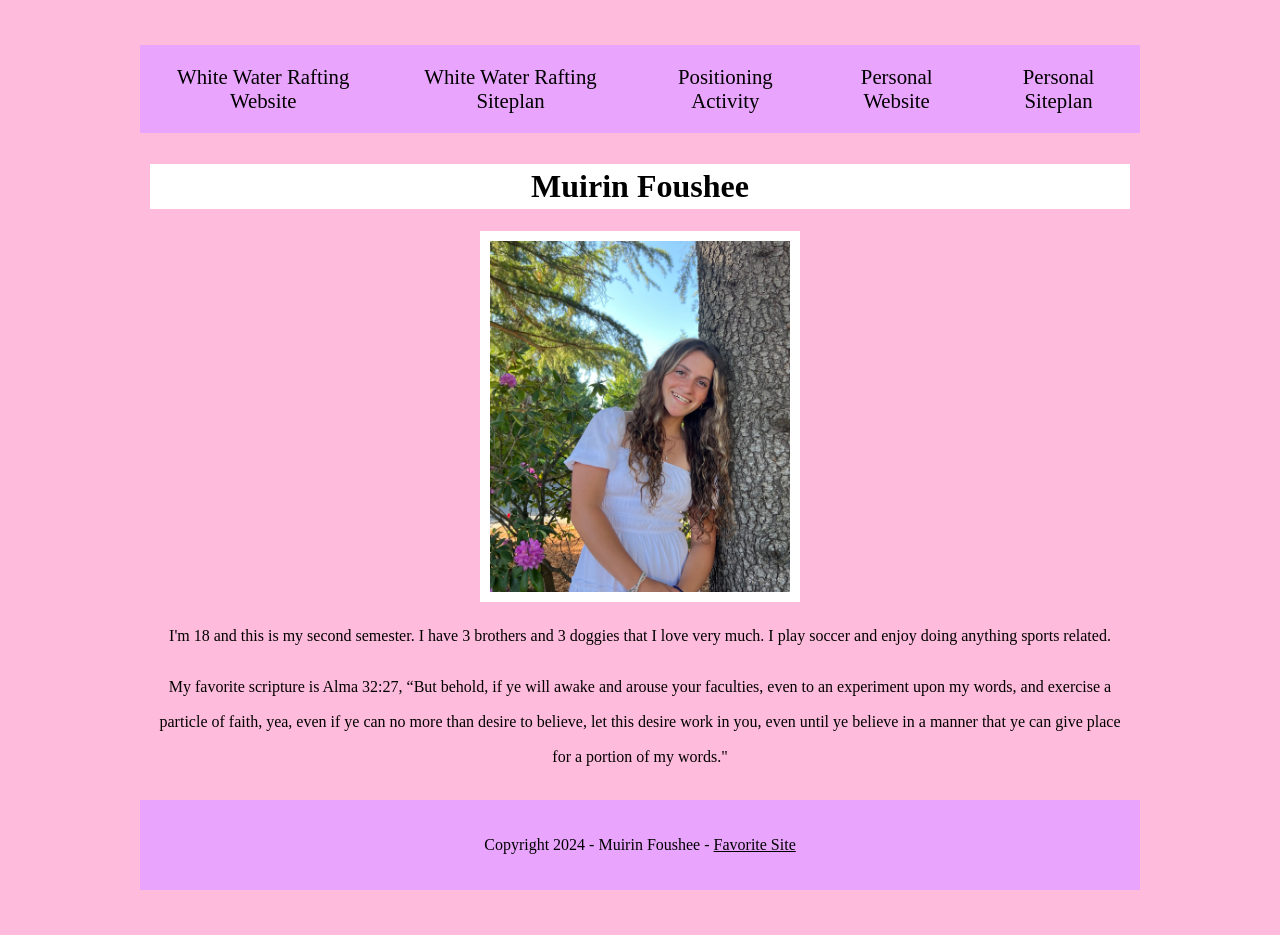
<file: index.html>
<!DOCTYPE html>
<html lang="en">
    <head>
        <meta charset="UTF-8">
        <meta name="viewport" content="width=device-width, initial-scale=1.0">
        <title>WDD130 - Home</title>
        <link href="styles/styles.css" rel="stylesheet">
    </head>
    <body>
        <div id="content">
            <header>
                <nav>
                    <a class="nav_link" href="wwr/index.html">White Water Rafting Website</a>
                    <a class="nav_link" href="wwr/site-plan-rafting.html">White Water Rafting Siteplan</a>
                    <a class="nav_link" href="challengeactivity/positioning.html">Positioning Activity</a>
                    <a class="nav_link" href="flowers/index.html">Personal Website</a>
                    <a class="nav_link" href="flowers/site-plan.html">Personal Siteplan</a>
                </nav>  
            </header>
            <main>              
                <h1>Muirin Foushee</h1>
                <img src="wwr/images/IMG-1713.jpg" alt="Image of me" width = "300">
                <p>I'm 18 and this is my second semester. I have 3 brothers
                and 3 doggies that I love very much. I play soccer and enjoy
                doing anything sports related.</p>
                <p> My favorite scripture is Alma 32:27,
                “But behold, if ye will awake and arouse your faculties, 
                even to an experiment upon my words, 
                and exercise a particle of faith, yea, 
                even if ye can no more than desire to believe, 
                let this desire work in you, 
                even until ye believe in a manner that 
                ye can give place for a portion of my words."
                </p>
            </main>
            <footer>
                <p>Copyright 2024 - Muirin Foushee - 
                    <a href="https://www.churchofjesuschrist.org/?lang=eng" target="_blank">Favorite Site</a>
                </p>
            </footer>
        </div>
    </body>
</html>
</file>
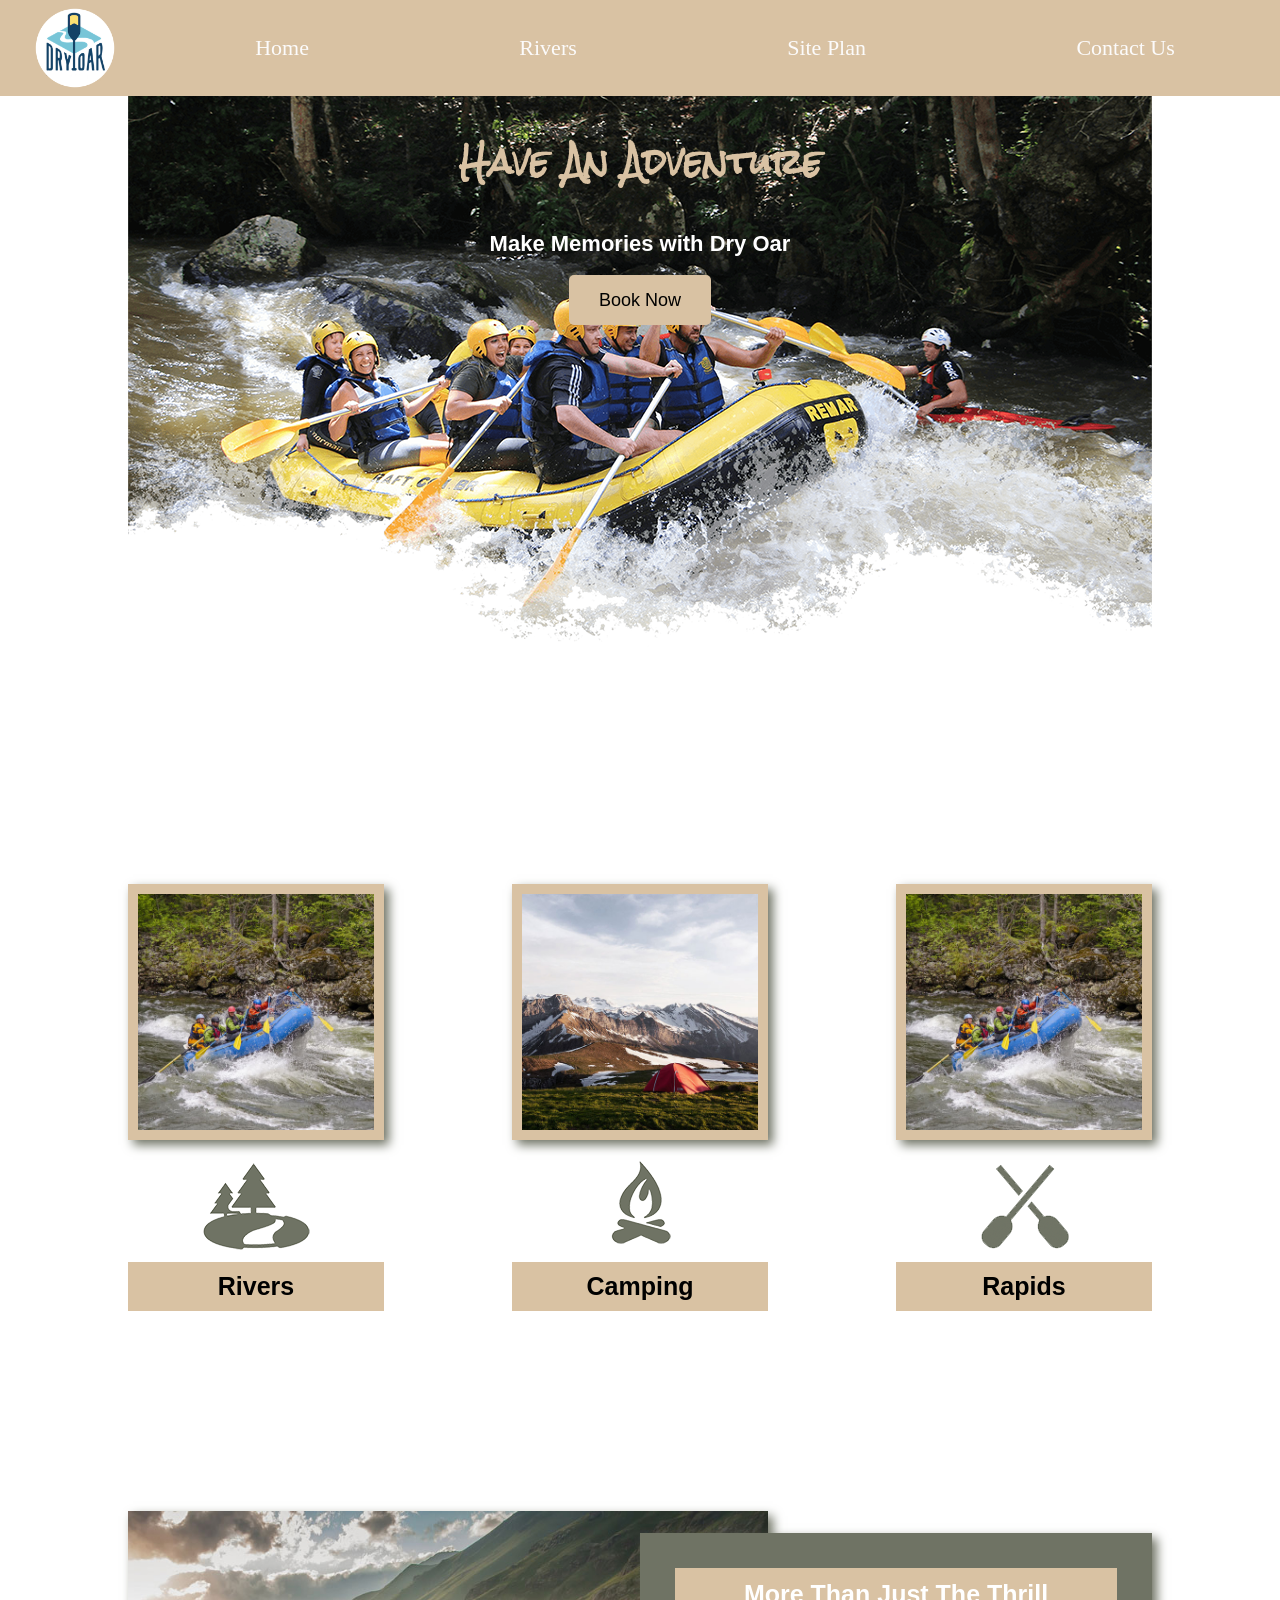
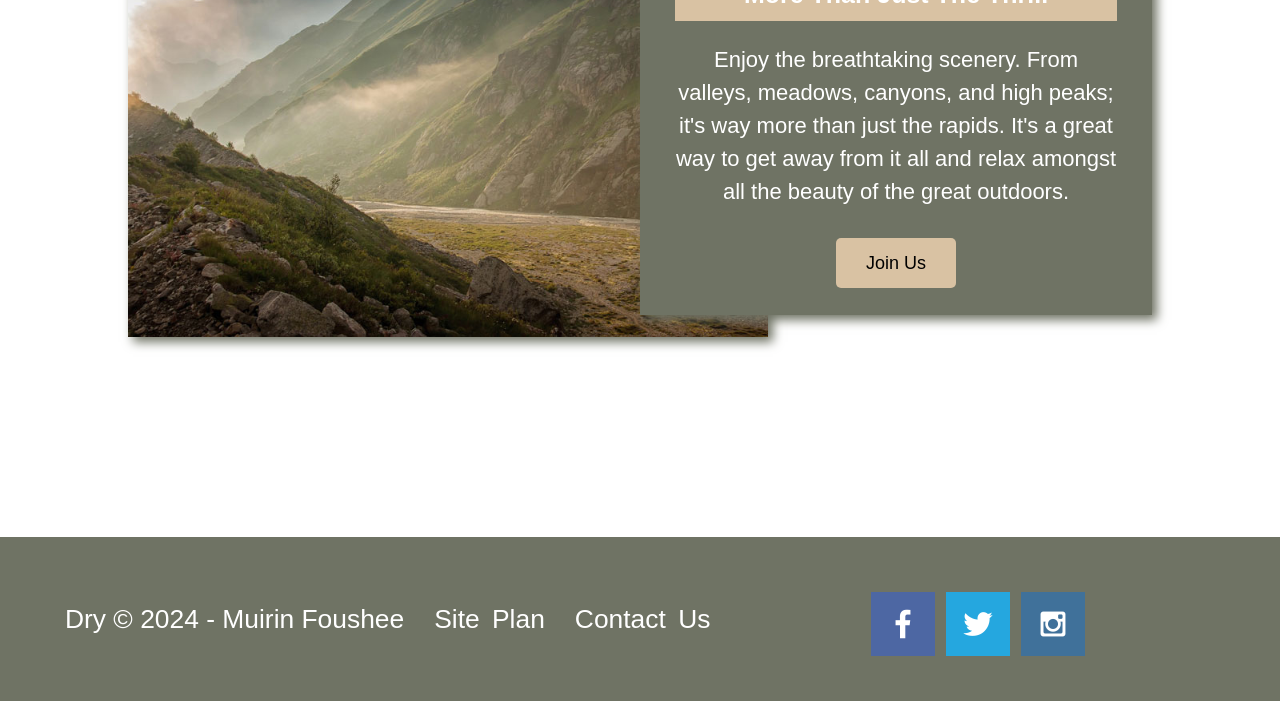
<file: wwr/index.html>
<!DOCTYPE html>
<html lang="en">
<head>
    <meta charset="UTF-8">
    <meta name="viewport" content="width=device-width, initial-scale=1.0">
    <title>Whitewater Rafting Vacations</title>
    <link type="text/css" rel="stylesheet" href="styles/rafting.css" />
</head>
<body>
    <div id="content">
        <header>
            <a id="logo_link" href="index.html">
                <img class="logo" src="images/logo.png" alt="Dry Oar Logo">
            </a>
            <nav>
                <a href="index.html">Home</a>
                <a href="page2.html">Rivers</a>
                <a href="site-plan-rafting.html">Site Plan</a>
                <a href="contactus.html">Contact Us</a>
            </nav>
        </header>
        <div id="hero">
            <div id="hero-box">
                <img id="hero-img" src ="images/hero.png" alt="People enjoying white water rafting">
            </div>
            <section id="hero-msg">
                <h1 class="home-titles">Have An Adventure</h1>
                <h4>Make Memories with Dry Oar </h4>
                <div class='button-box'>
                    <a class='book' href="contactus.html">Book Now</a>
                </div>
            </section>
        </div>
        <main class="home-grid">
            <section class="rivers-card">
                <img class="card-img" src="images/rapids.jpg" alt="river in forest">
                <img class="icon" src="images/river_icon.png" alt="river icon">
                <h2>Rivers</h2>
            </section>
            <section class="camping-card">
                <img class="card-img" src="images/camping.jpg" alt="tent in mountains">
                <img class="icon" src="images/fire_icon.png" alt="fire icon">
                <h2>Camping</h2>
            </section>
            <section class="rapids-card">
                <img class="card-img" src="images/rapids.jpg" alt="rafting boat">
                <img class="icon" src="images/oars.png" alt="oars icon">
                <h2>Rapids</h2>
            </section>
            <div id="background"></div>
            <img class="mountains" src="images/mountains.jpg" alt="Misty mountains">
            <section class="msg">
                <h2>More Than Just The Thrill</h2>
                <p>Enjoy the breathtaking scenery. From valleys, meadows, canyons, and high peaks; it's way more than just the rapids. It's a great way to get away from it all and relax amongst all the beauty of the great outdoors. </p>
                <a class='join' href="rivers.html">Join Us</a>
            </section>
        </main>
        <footer>
            <p> Dry &copy; 2024 - Muirin Foushee</p>
            <p><a href="siteplan-rafting.html">Site Plan</a></p>
            <p><a href="contactus.html">Contact Us</a></p>
            <div class="social">
                <a href="https://facebook.com">
                    <img src="images/facebook.png" alt="fb icon">
                </a>
                <a href="https://twitter.com">
                    <img src="images/twitter.png" alt="twitter icon">
                </a>
                <a href="https://instagram.com">
                    <img src="images/instagram.png" alt="instagram icon">
                </a>
            </div>
        </footer>
    </div>
</body>
</html>
</file>
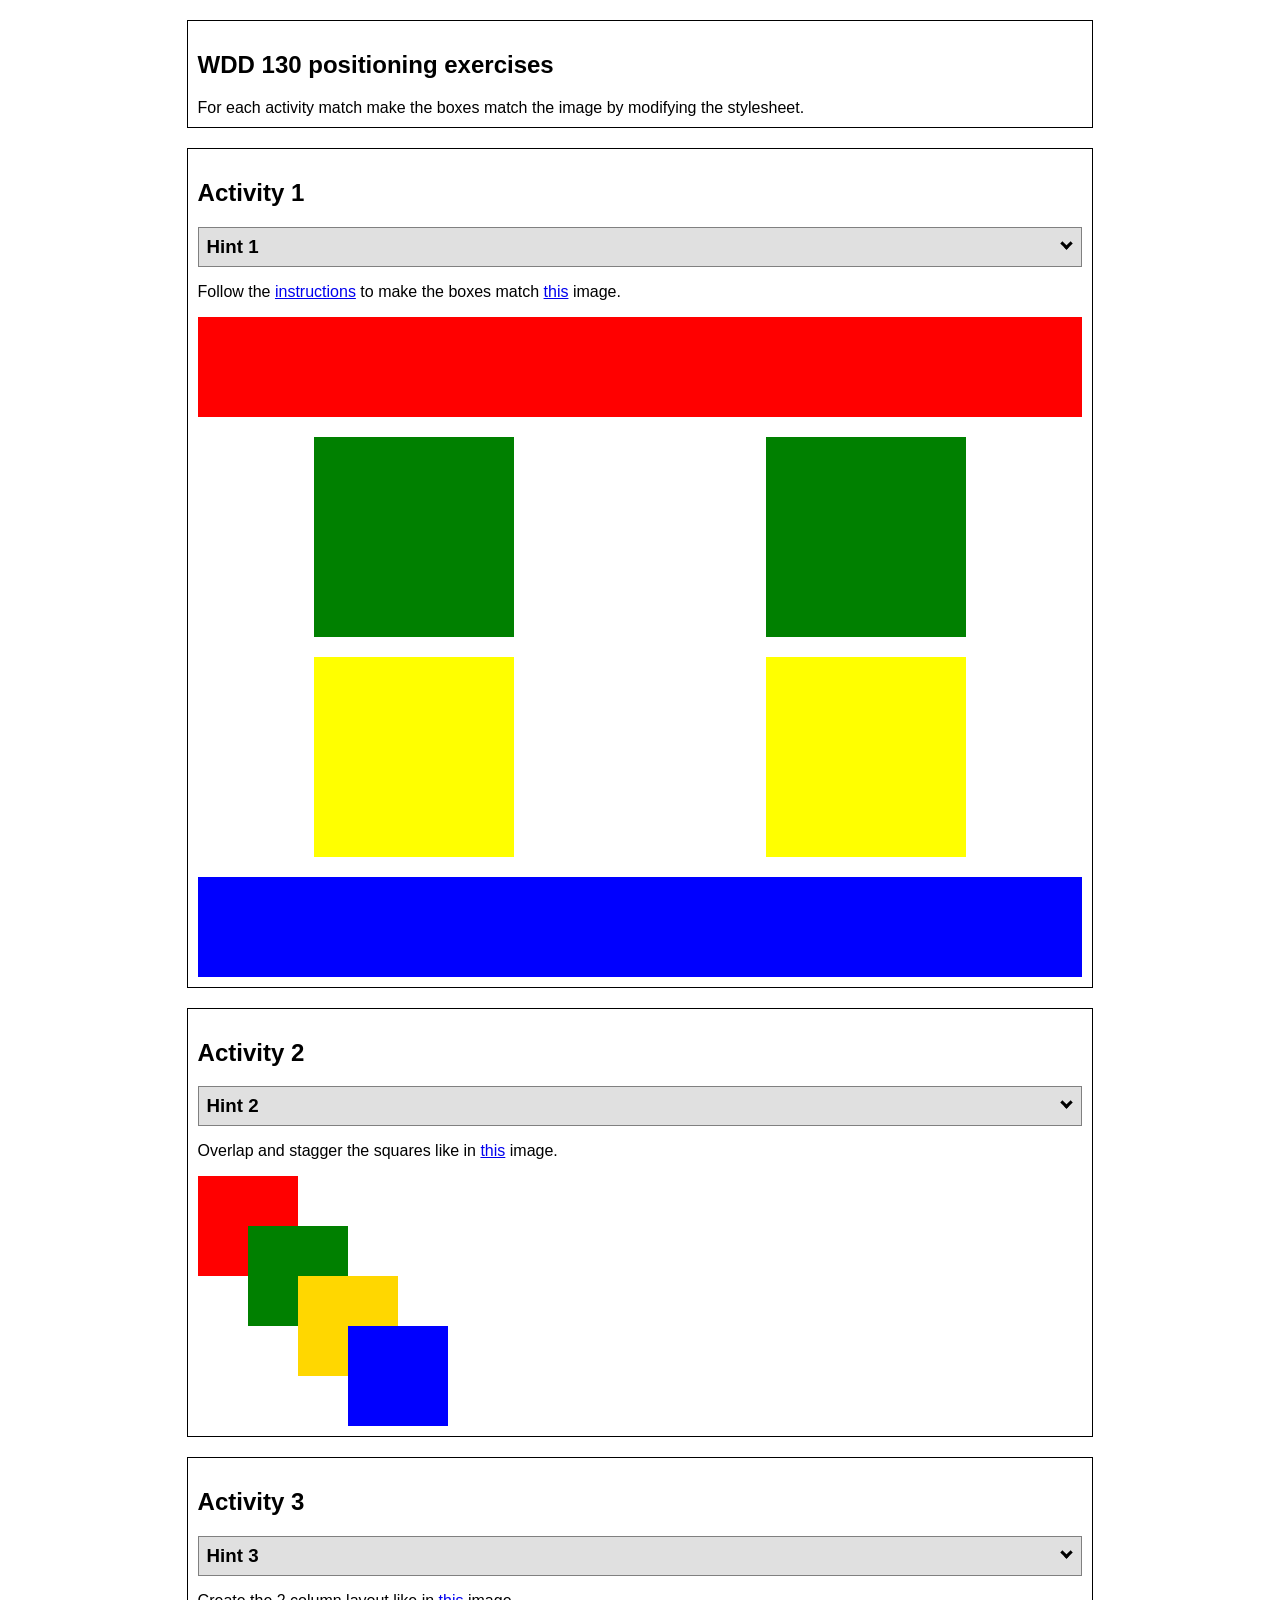
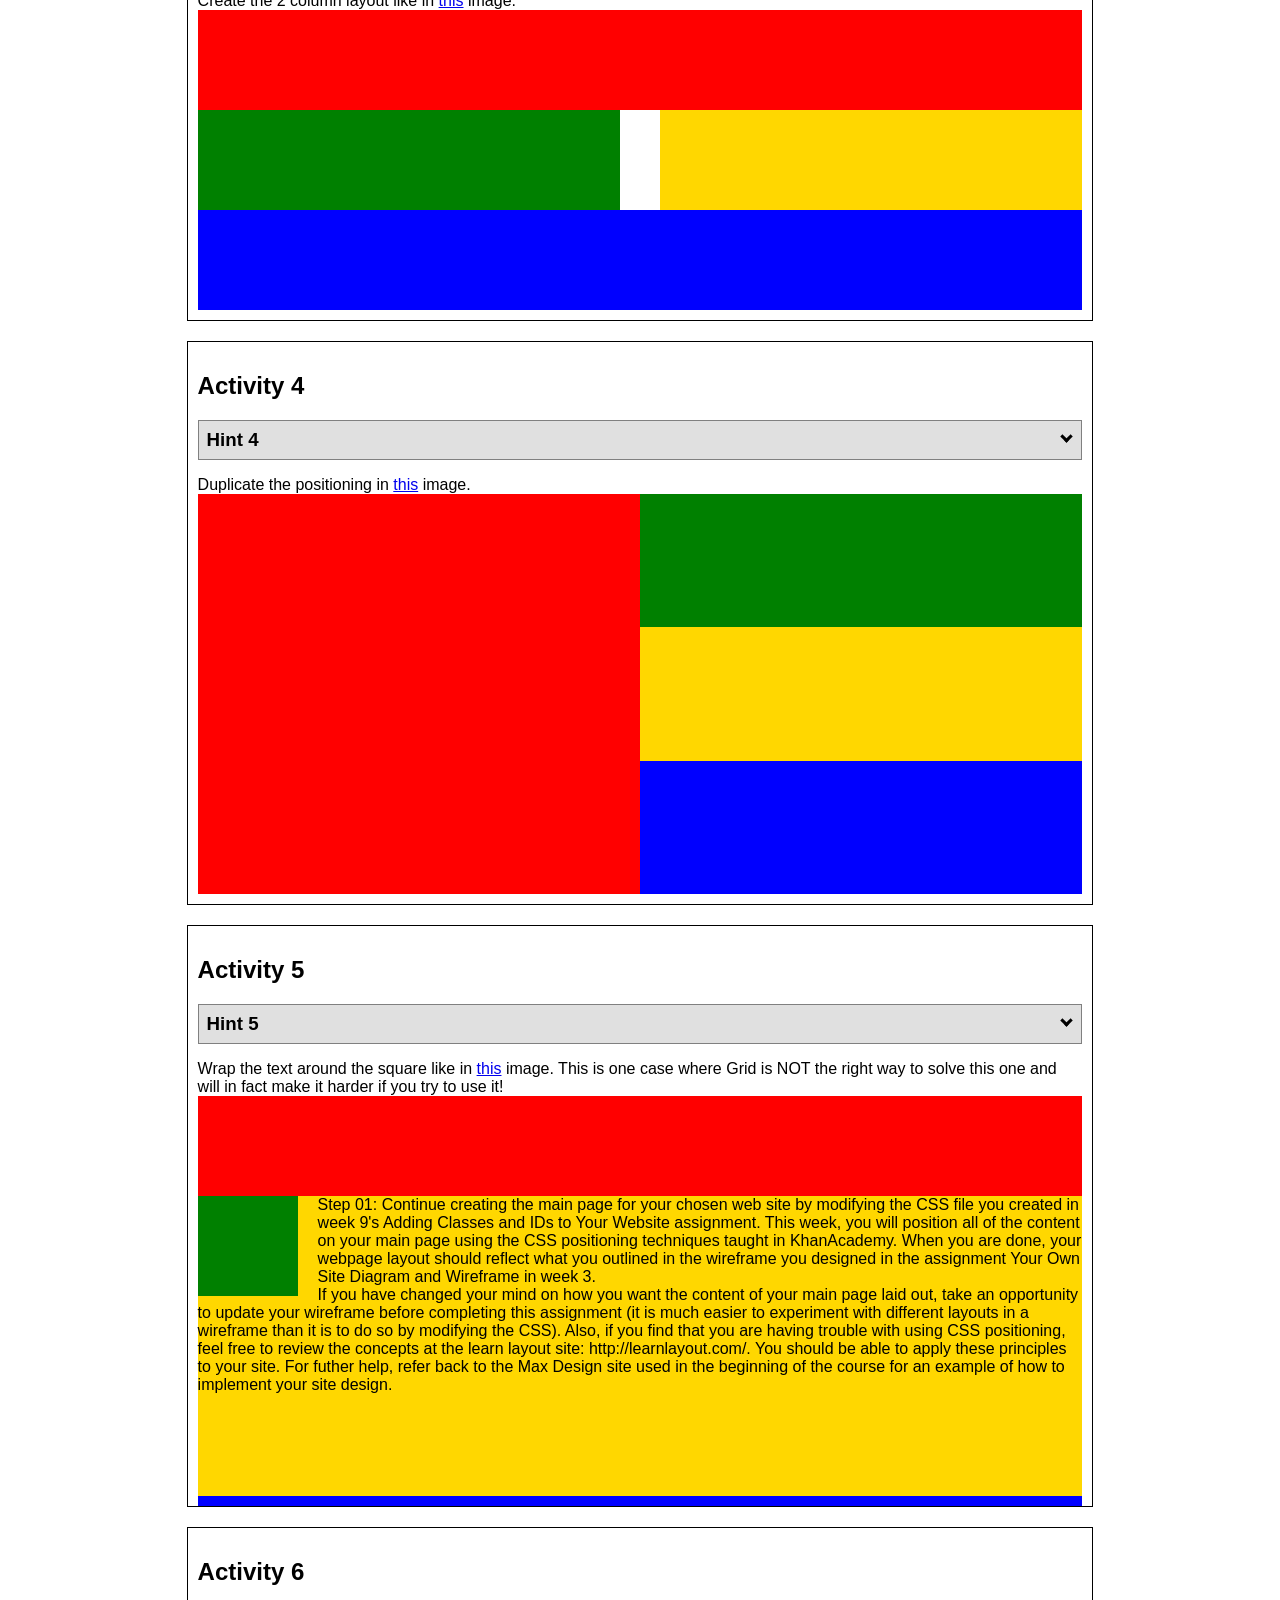
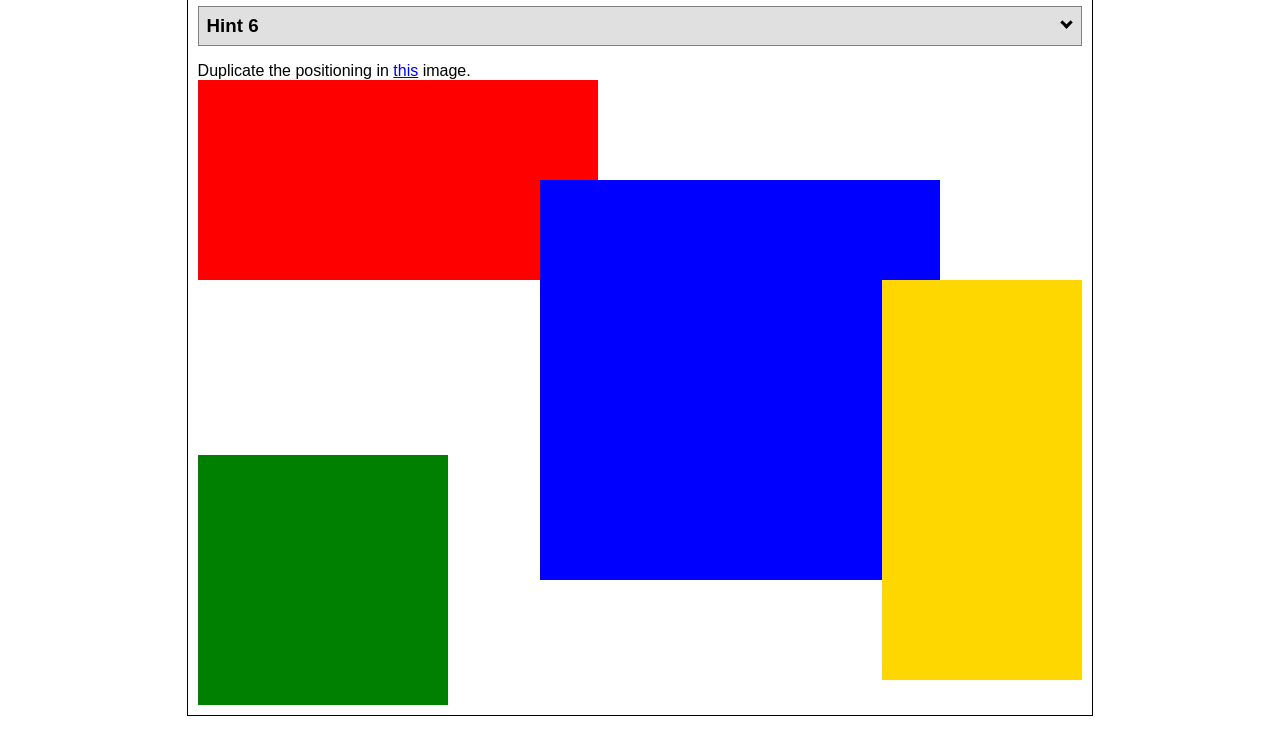
<file: positioning.html>
<!DOCTYPE html>
<html lang="en">
  <head>
    <!-- HTML - Name: positioning.html -->
    <title>Positioning Activity</title>
    <link rel="stylesheet" type="text/css" href="positionstyles.css" />
  </head>
  <body>
    <div class="activity">
      <h2>WDD 130 positioning exercises</h2>
      For each activity match make the boxes match the image by modifying the stylesheet.</div>
    <div class="activity">
      <h2>Activity 1</h2>
      <section class="hint"><input type="checkbox" ><i></i> <h3>Hint 1</h3><div><p>Check out the <a href="https://byui-wdd.github.io/wdd130/activities/w06-css-positioning.html" target="_blank">activity instructions</a> in Ilearn!</p></div></section>
      <p>Follow the <a href="https://byui-wdd.github.io/wdd130/activities/w06-css-positioning.html" target="_blank">instructions</a> to make the boxes match  <a href="https://byui-wdd.github.io/wdd130/images/example1.png" target="_blank">this</a> image.</p>
      <div class="content1" >
        <div class="red1" ></div>
        <div class="green1" ></div>
        <div class="green1" ></div>
        <div class="yellow1"></div>
        <div class="yellow1"></div>
        <div class="blue1"></div>
      </div>
    </div>
    <div class="activity">
      <h2>Activity 2</h2>
      <section class="hint"><input type="checkbox" > <h3>Hint 2</h3><i></i><div>
      <ul>
      <li>grid-template-columns: 50px 50px 50px 50px 50px </li></ul></div></section>
      <p>Overlap and stagger the squares like in <a href="https://byui-wdd.github.io/wdd130/images/example2.png" target="_blank">this</a> image.</p>
      <div class="content2" >
        <div class="red2" ></div>
        <div class="green2" ></div>
        <div class="yellow2"></div>
        <div class="blue2"></div>
      </div>
    </div>
    <div class="activity">
      <h2>Activity 3</h2>
      <section class="hint"><input type="checkbox" > <h3>Hint 3</h3><i></i><div><p>This one is going to be best solved with CSS Grid. Remember to make the boxes the right width first...then start moving them around. </p><h4>Properties used:</h4><ul><li>display:grid;</li><li>grid-template-columns:</li><li>grid-column-gap:</li>
        <li>grid-column:</li>  </ul></div></section>
      Create the 2 column layout like in <a href="https://byui-wdd.github.io/wdd130/images/example3.png" target="_blank">this</a>  image.
      <div class="content3" >
        <div class="red3" ></div>
        <div class="green3" ></div>
        <div class="yellow3"></div>
        <div class="blue3"></div>
      </div>
    </div>
    <div class="activity">
      <h2>Activity 4</h2>
      <section class="hint"><input type="checkbox" > <h3>Hint 4</h3><i></i><div><p>For the others we have been primarily concerned with width. For this one you will need to adjust height as well. </p><h4>Properties used:</h4><ul><li>display:grid;</li><li>grid-template-columns:</li><li>grid-row:</li></ul></div></section>
      Duplicate the positioning in <a href="https://byui-wdd.github.io/wdd130/images/example4.png" target="_blank">this</a> image. 
      <div class="content4" >
        <div class="red4" ></div>
        <div class="green4" ></div>
        <div class="yellow4"></div>
        <div class="blue4"></div>
      </div>
    </div>

    <div class="activity">
      <h2>Activity 5</h2>
      <section class="hint"><input type="checkbox" > <h3>Hint 5</h3><i></i><div><p>Grid is <strong>not</strong> the right way to do this.  In fact there is only one way to really do that...and that is with float. Remember that we float the thing we want the text to wrap around.  Also remember to start by making all the shapes the right size and shape.</p><h4>Properties used:</h4><ul><li>float: left;</li></ul></div></section>
      Wrap the text around the square like in <a href="https://byui-wdd.github.io/wdd130/images/example5.png" target="_blank">this</a> image. This is one case where Grid is NOT the right way to solve this one and will in fact make it harder if you try to use it!
      <div class="content5" >
        <div class="red5" ></div>
        <div class="green5" ></div>
        <div class="yellow5">Step 01: Continue creating the main page for your chosen web site by modifying the CSS file you created in week 9's Adding Classes and IDs to Your Website assignment. This week, you will position all of the content on your main page using the CSS positioning techniques taught in KhanAcademy. When you are done, your webpage layout should reflect what you outlined in the wireframe you designed in the assignment Your Own Site Diagram and Wireframe in week 3. <br />
          If you have changed your mind on how you want the content of your main page laid out, take an opportunity to update your wireframe before completing this assignment (it is much easier to experiment with different layouts in a wireframe than it is to do so by modifying the CSS). Also, if you find that you are having trouble with using CSS positioning, feel free to review the concepts at the learn layout site: http://learnlayout.com/. You should be able to apply these principles to your site. For futher help, refer back to the Max Design site used in the beginning of the course for an example of how to implement your site design.</div>
        <div class="blue5"></div>
      </div>
    </div>
    <div class="activity">
      <h2>Activity 6</h2>
      <section class="hint"><input type="checkbox" > <h3>Hint 6</h3><i></i><div><p>This one is all about visualizing the grid behind the layout. If you are having a hard time doing that first: all the sizes are even multiples of 100, and second here is another example with the lines drawn: <a href="https://byui-wdd.github.io/wdd130/images/example6-hint.png" target="_blank">example 6 with lines</a>. For this one you will find it easiest if you use px for the column width. You can also use <kbd>z-index</kbd> to control the element layering.    </p><h4>Properties used:</h4><ul><li>display:grid;</li><li>grid-template-columns:</li><li>grid-column:</li><li>grid-row:</li><li><a href="https://www.w3schools.com/cssref/pr_pos_z-index.asp" target="_blank">z-index:</a></li></ul></div></section>
      Duplicate the positioning in <a href="https://byui-wdd.github.io/wdd130/images/example6.png" target="_blank">this</a> image.
      <div class="content6" >
        <div class="red6" ></div>
        <div class="green6" ></div>
        <div class="yellow6"></div>
        <div class="blue6"></div>
      </div>
    </div>
  </body>
</html>
</file>
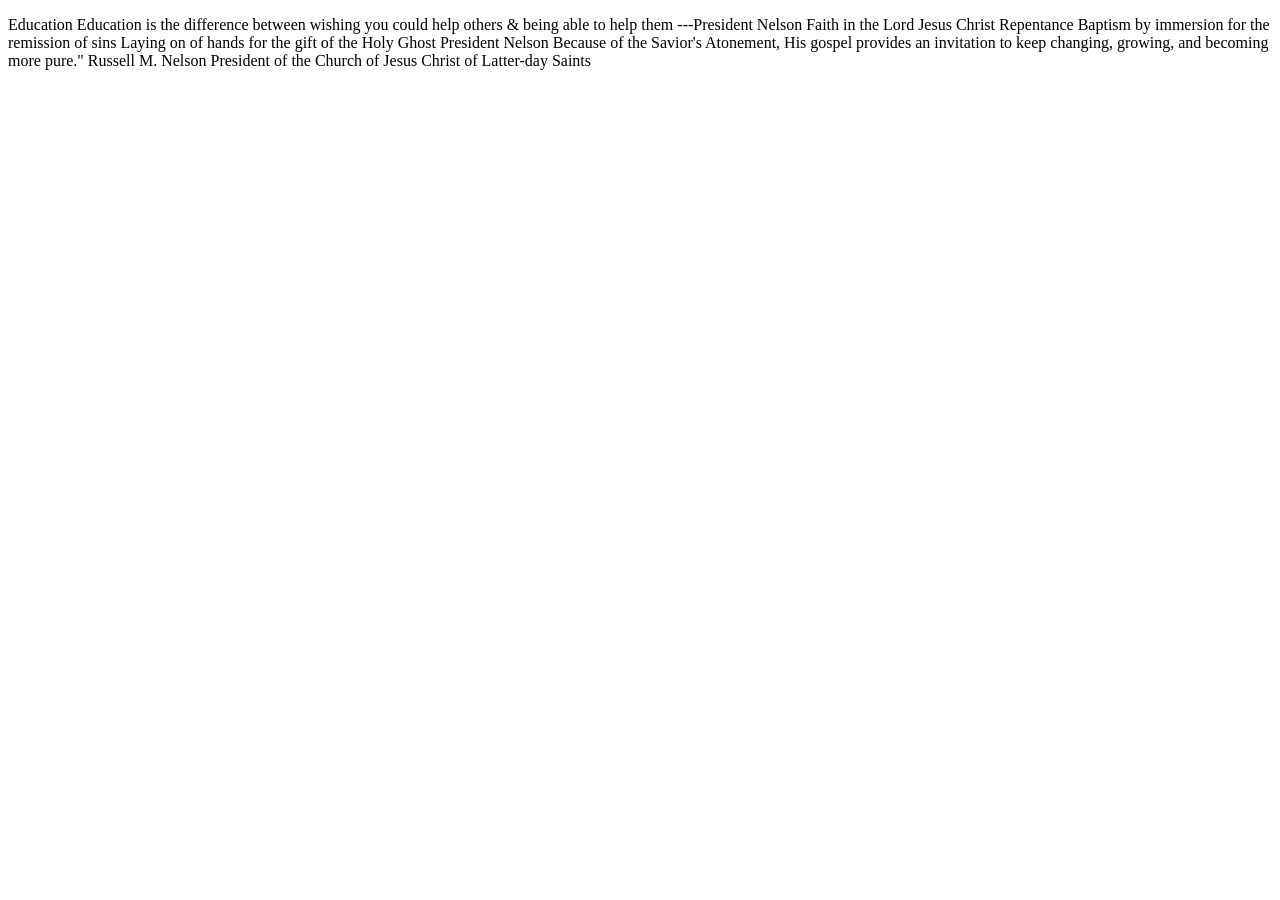
<file: challengeactivity/ice_index.html>
<!DOCTYPE html>
<html lang="en">
<head>
    <meta charset="UTF-8">
    <meta name="viewport" content="width=device-width, initial-scale=1.0">
    <title>Document</title>
</head>
<body>
    <p>  Education

    Education is the difference between wishing you could help others & being able to help them

    ---President Nelson

    Faith in the Lord Jesus Christ

    Repentance

    Baptism by immersion for the remission of sins

    Laying on of hands for the gift of the Holy Ghost

    President Nelson

    Because of the Savior's Atonement, His gospel provides an invitation to keep changing, growing, and becoming more pure."

    Russell M. Nelson

    President of the Church of Jesus Christ of Latter-day Saints
    </p> 

</body>
</html>
</file>
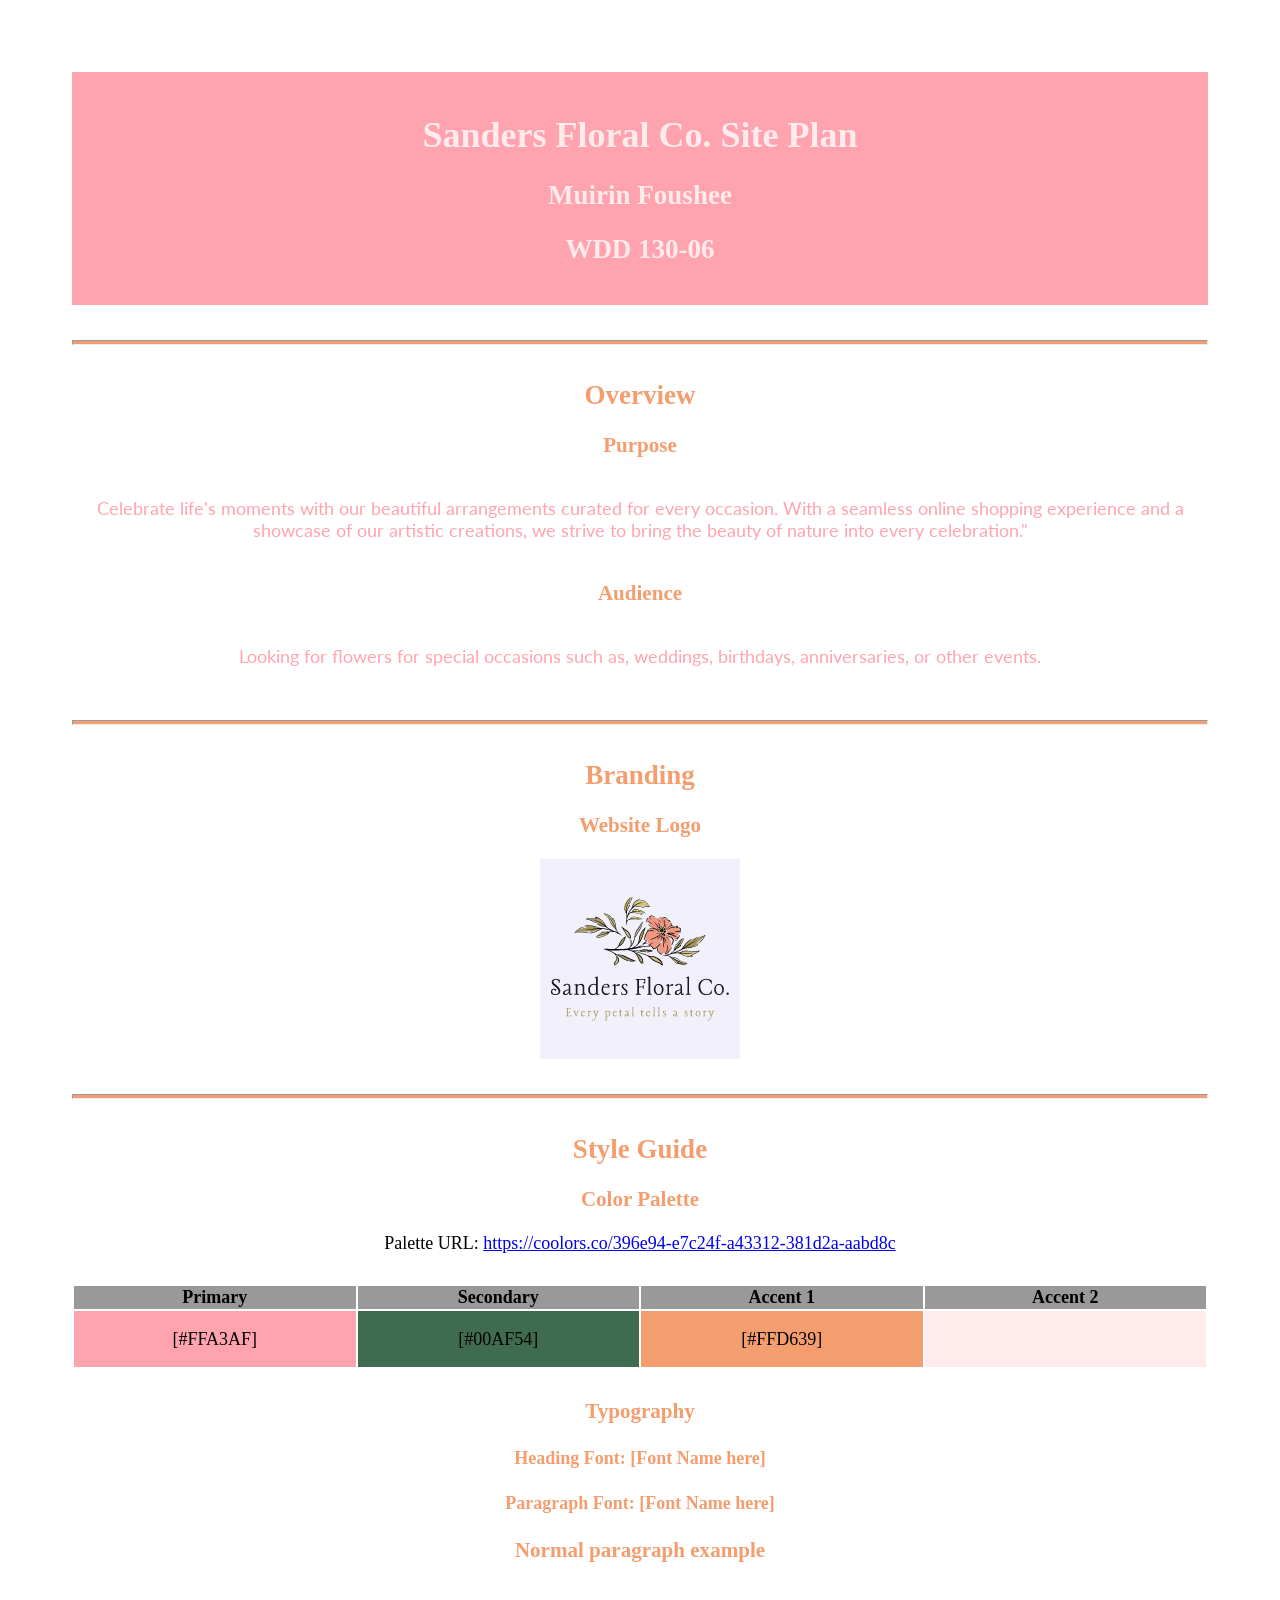
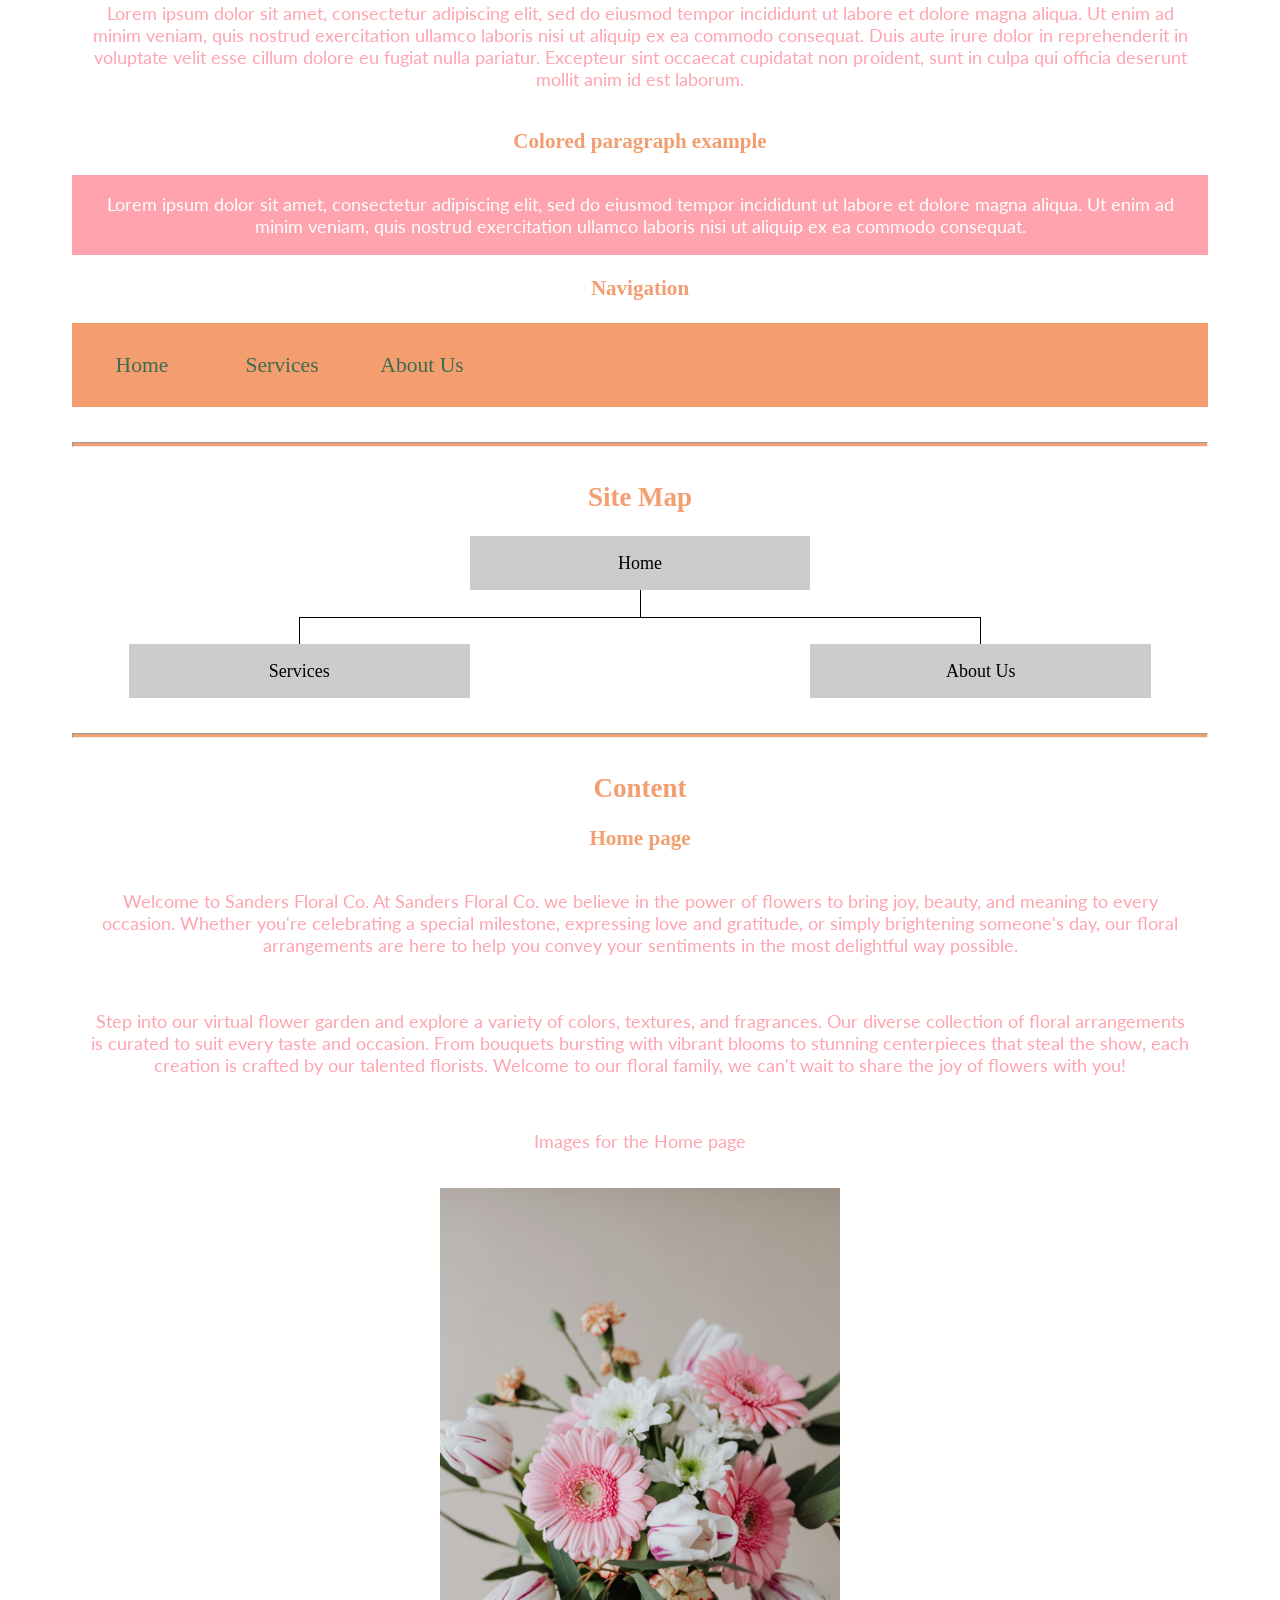
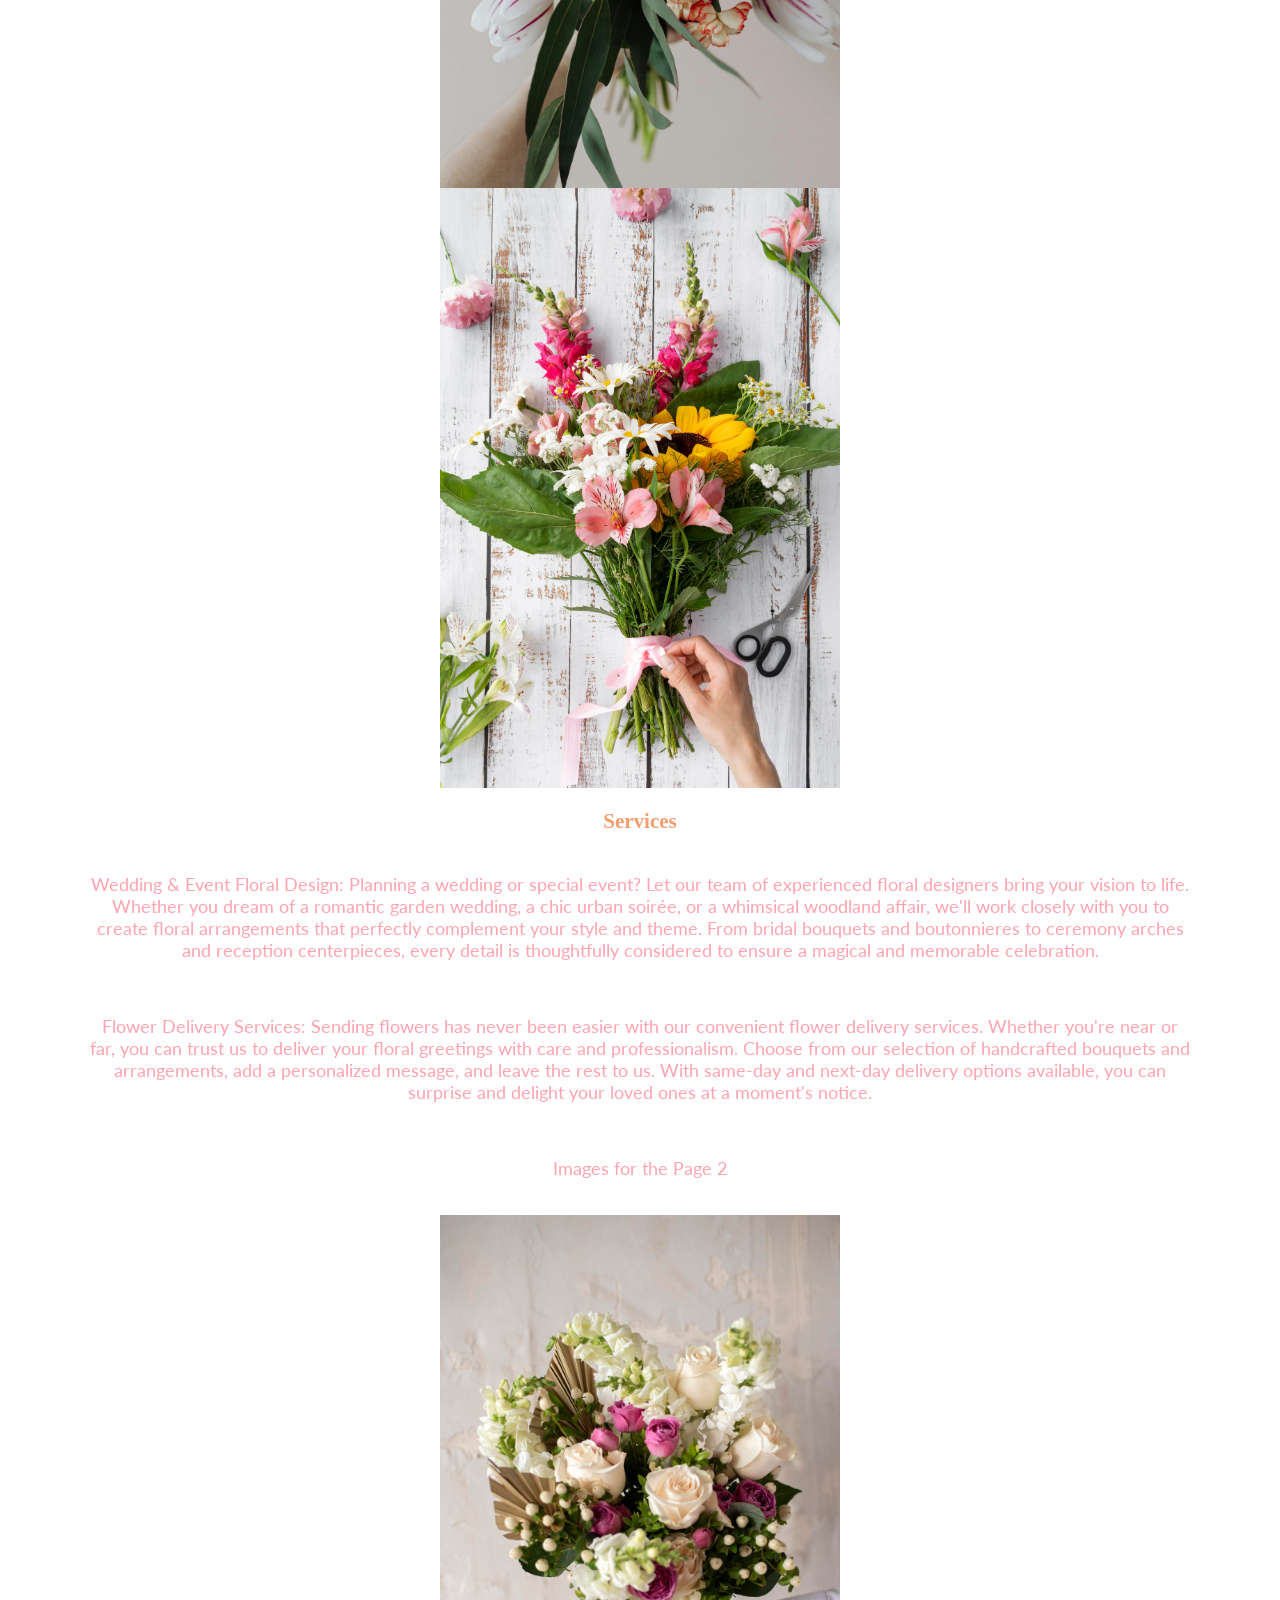
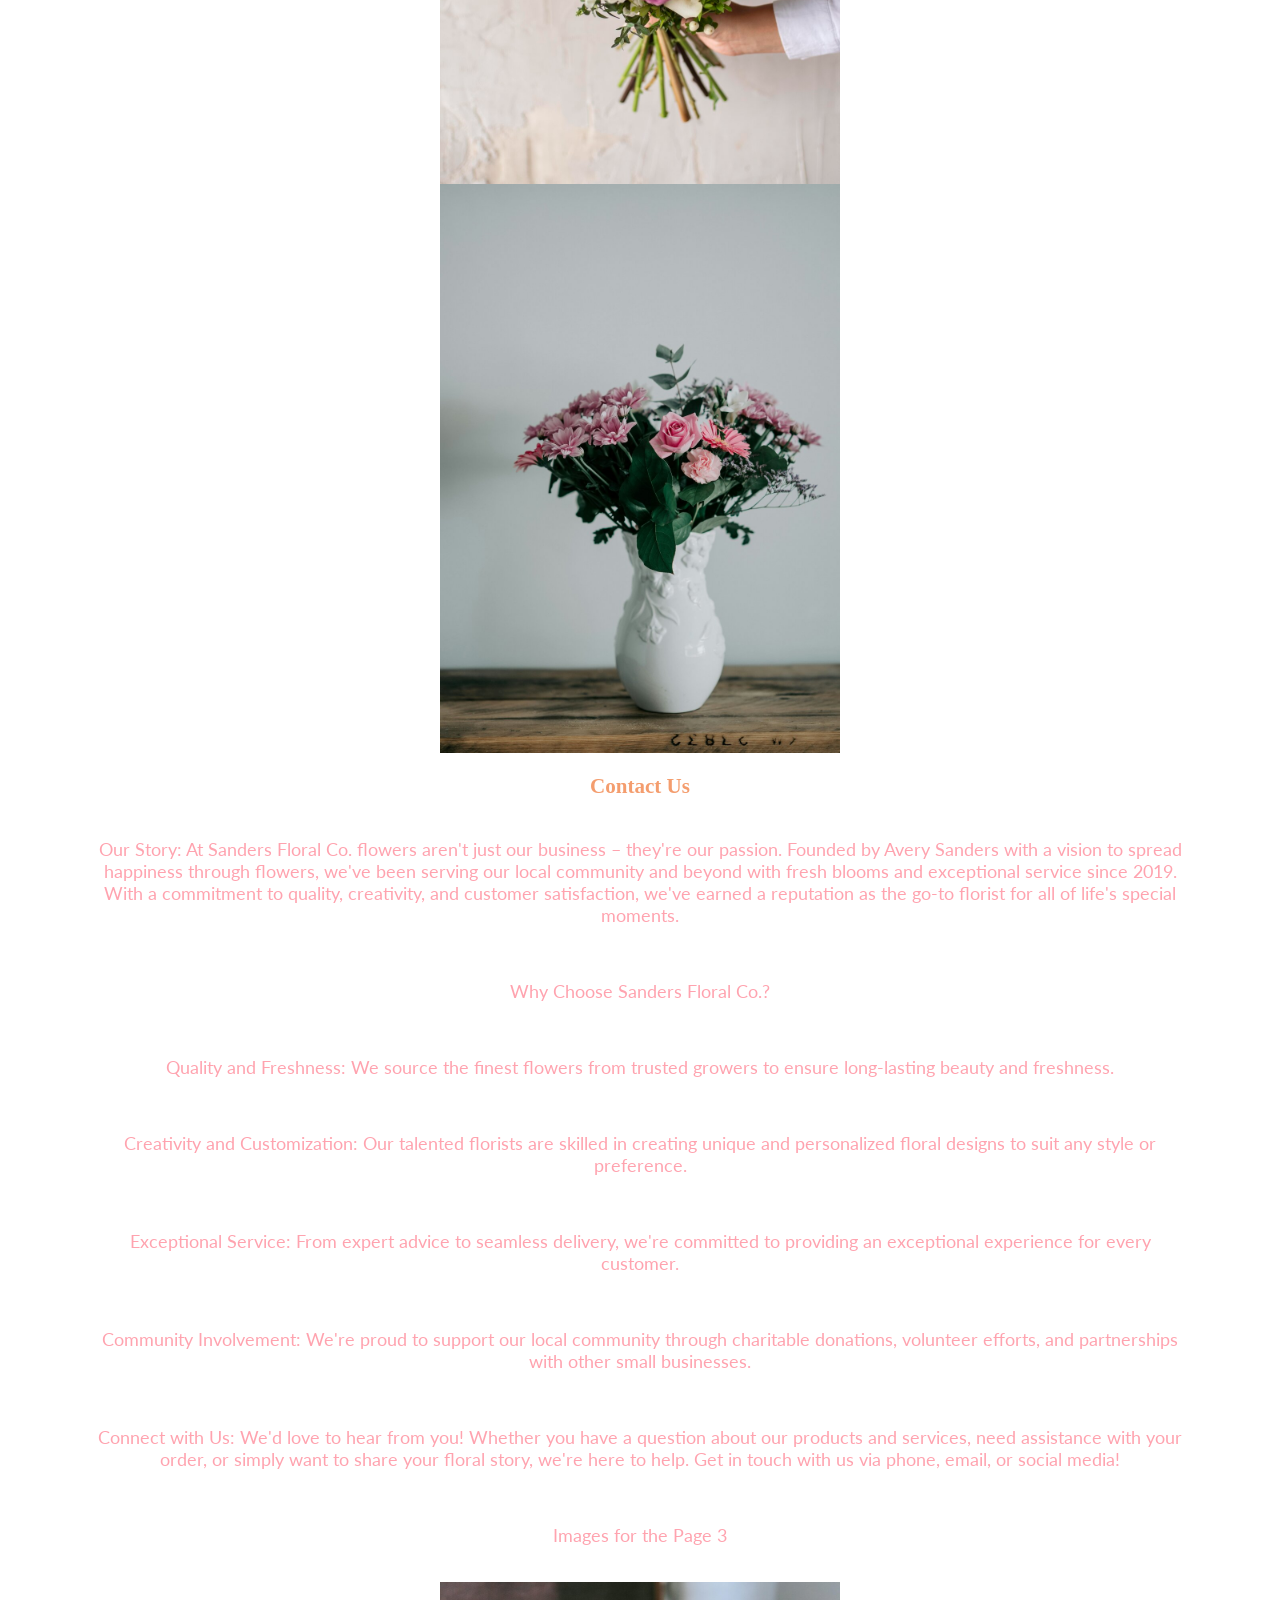
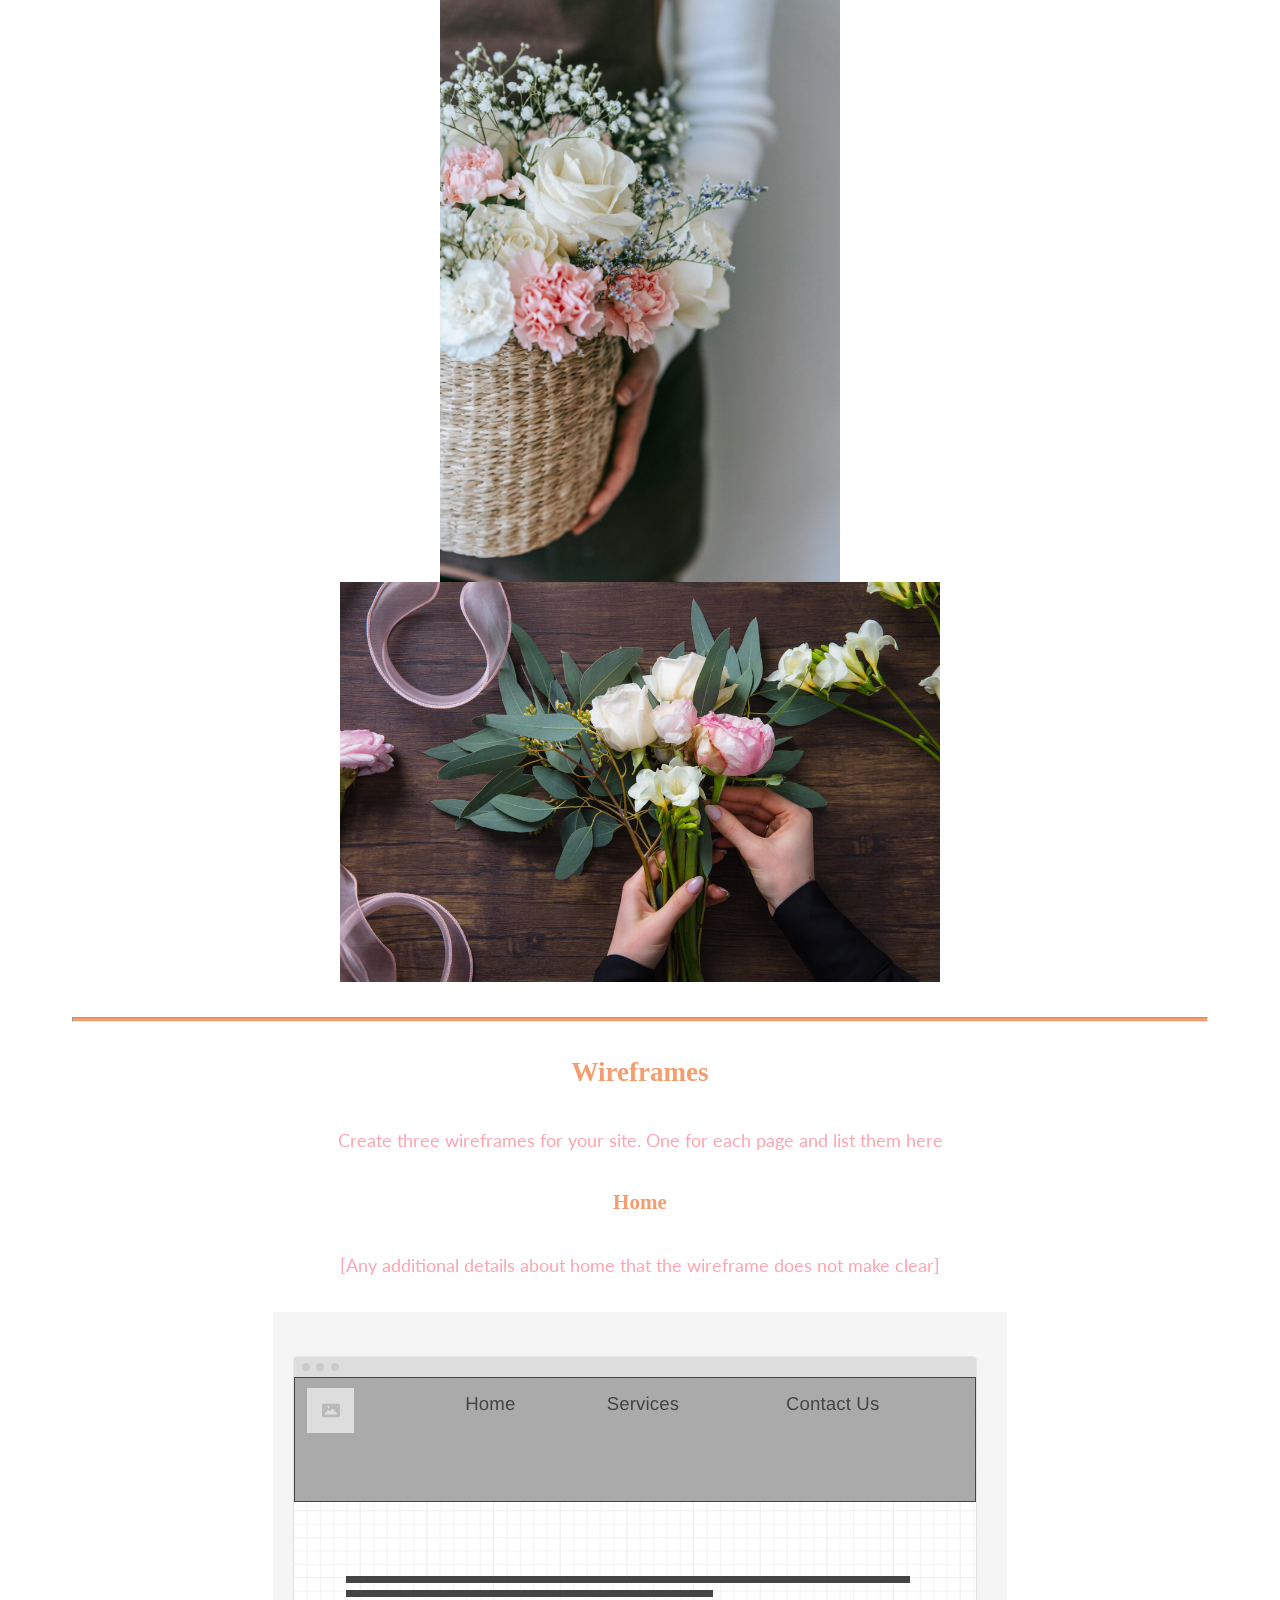
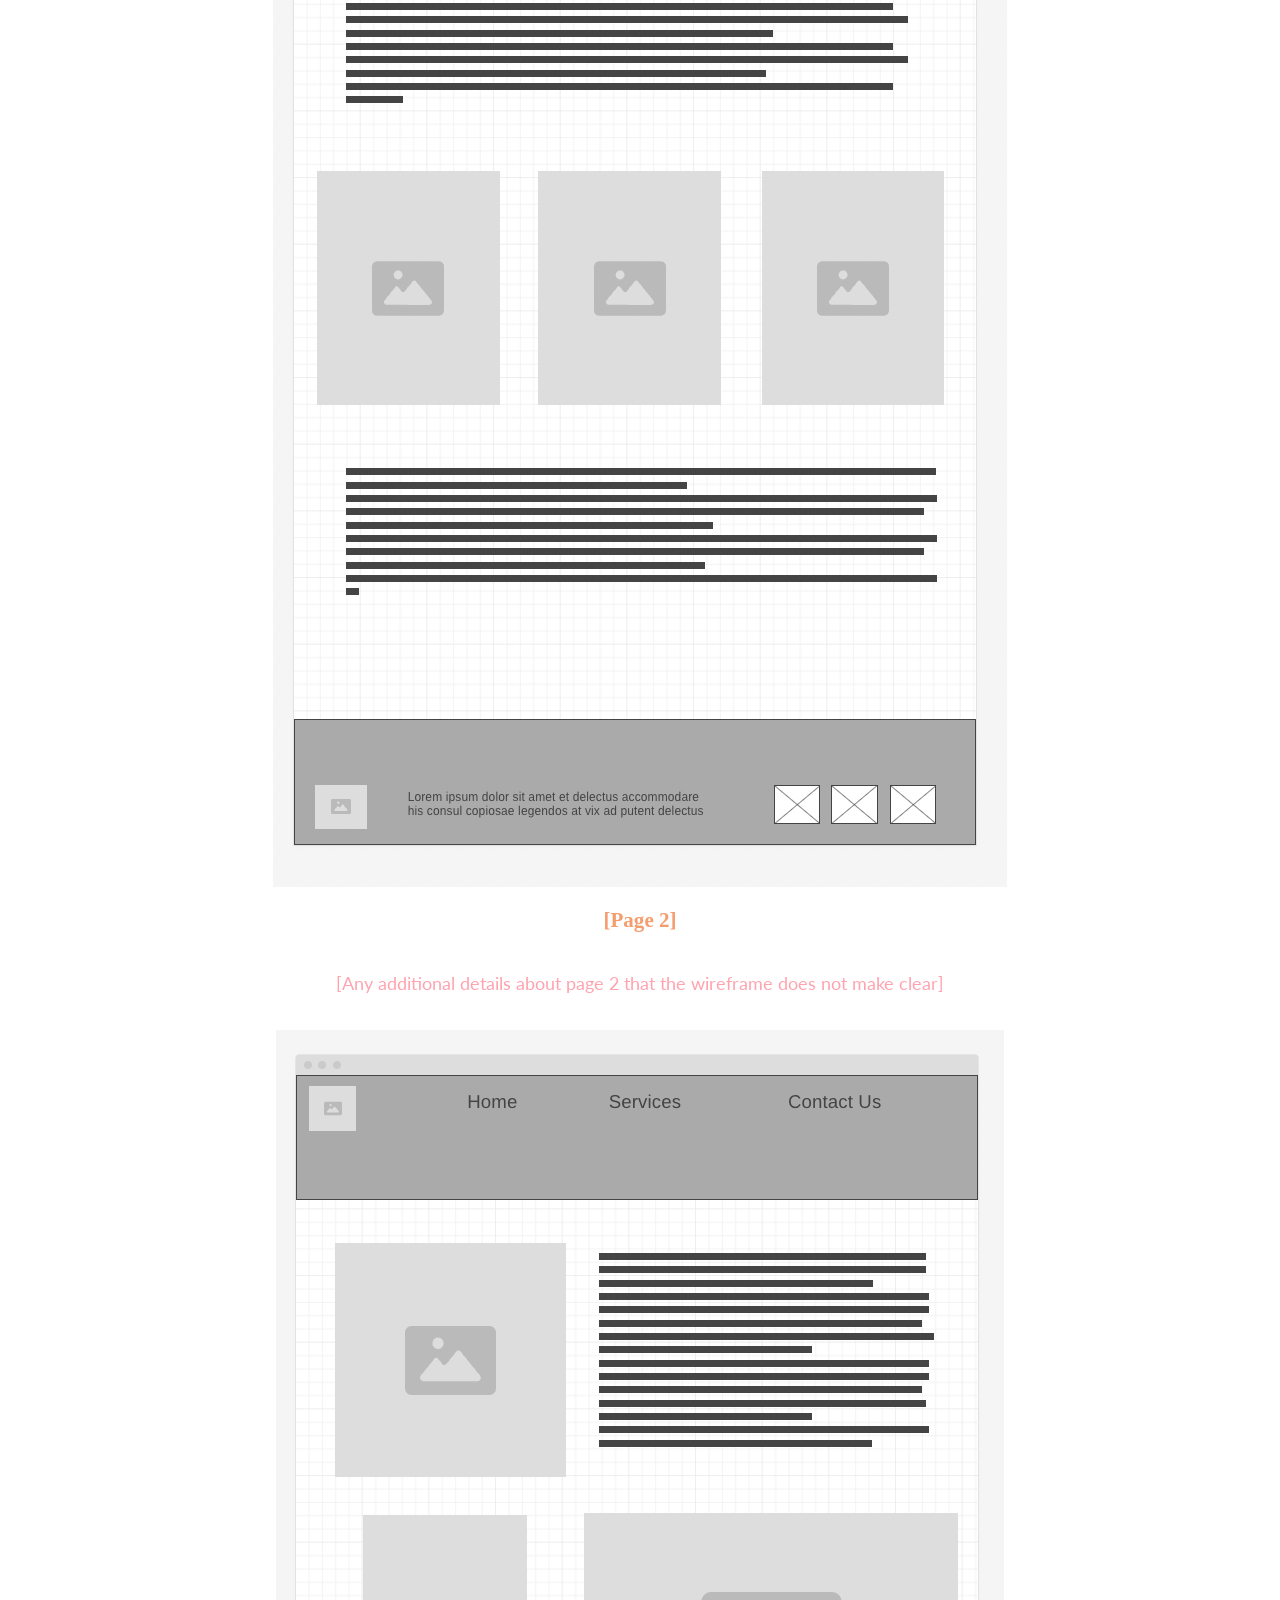
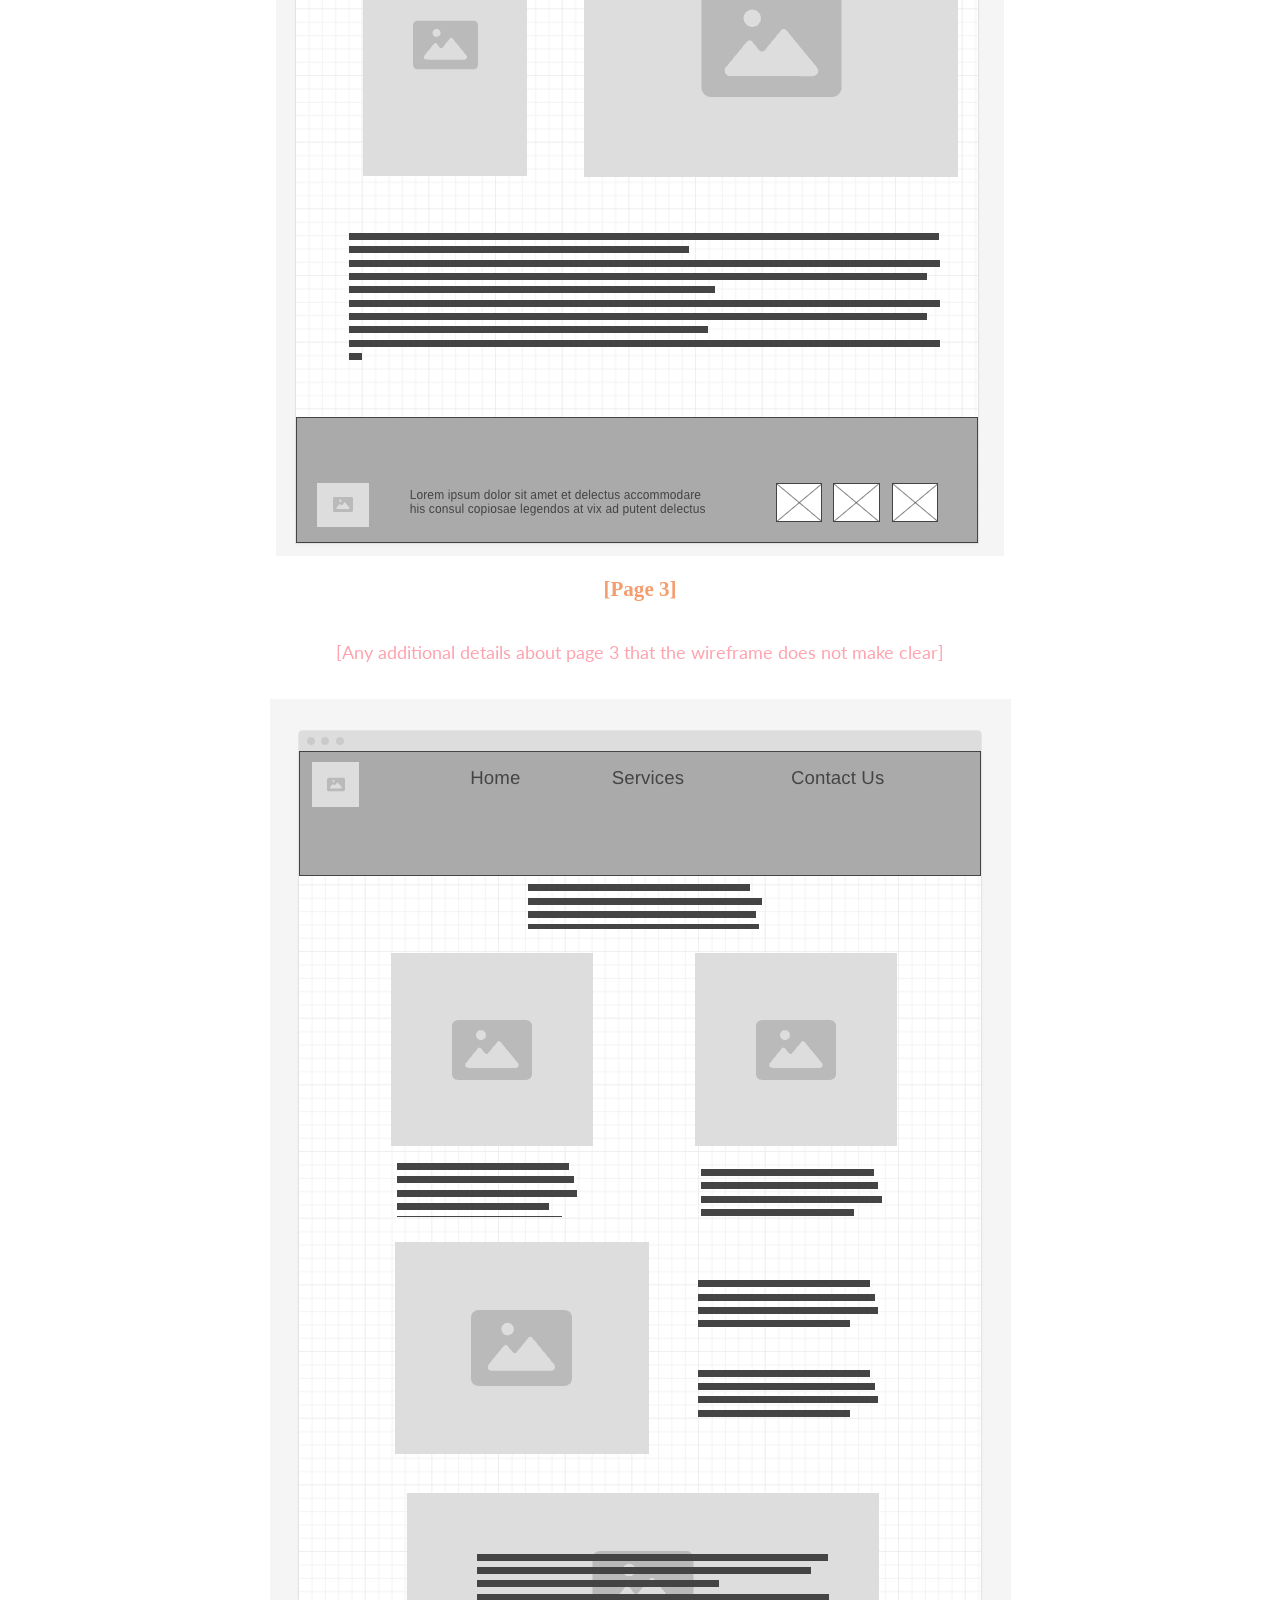
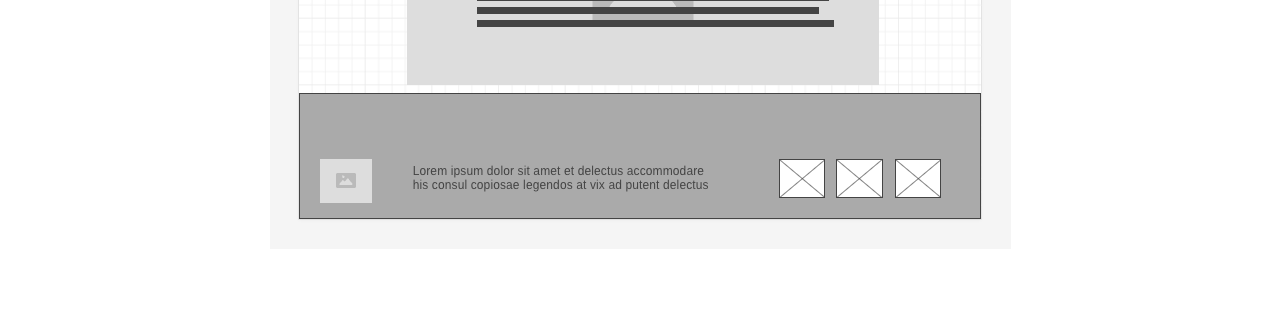
<file: flowers/site-plan.html>
<!DOCTYPE html>
<html lang="en-us">
    
  <head>
    <meta charset="utf-8">
    <title>Site Plan</title>
    <link type="text/css" rel="stylesheet" href="styles/site-plan.css">
  </head>

  <body>
    <header>
      <h1>Sanders Floral Co. Site Plan</h1>
      <h2>Muirin Foushee</h2>
      <h2>WDD 130-06</h2>
      <!-- In the header above, add the name or your site, your name and class number. For example if you are in section 3 you would put WDD 130.03 -->
    </header>
    <main>

      <!-- ------------------------Steps 2-3------------------------------ -->
      <hr>
      <h2>Overview</h2>
      <h3>Purpose</h3>
      <p>Celebrate life's moments with our beautiful arrangements curated for every occasion. With a seamless online shopping experience and a showcase of our artistic creations, we strive to bring the beauty of nature into every celebration."</p>  <!-- change this -->


      <h3>Audience</h3>
      <p>Looking for flowers for special occasions such as, weddings, birthdays, anniversaries, or other events. </p>  <!-- change this -->

      <hr>
      <h2>Branding</h2>
      <h3>Website Logo</h3>
      <!-- Replace this with some sort of logo for your site.  A logo can be as simple as the name of your site in a nice font :) -->
      <img src="styles/13a61b7630014917859dac0939abb061.png" alt="Logo image">
      <hr>
      <h2>
        Style Guide
      </h2>

      <!-- ------------------------Steps 4-8------------------------------ -->

      <h3>
        Color Palette
      </h3>
      <!--  The colors you choose for a website are one of the most important decisions you will make. Follow the instructions on the activity in iLearn then return and replace the color codes below with the hex color codes (the 6 digit numbers that show at the bottom of each color) for the colors you have chosen below.  You should have at least 2 colors but do not have to fill in all 4 if you do not need them.  -->

      <!-- Copy and paste the URL to your finished palette below Make sure to paste it into both spots -->
      Palette URL: <a href="https://coolors.co/fbaf00-ffd639-ffa3af-007cbe-00af54" target="_blank">https://coolors.co/396e94-e7c24f-a43312-381d2a-aabd8c</a>


      <table class="colors">
        <tr><th>Primary</th><th>Secondary</th><th>Accent 1</th><th>Accent 2</th></tr>
        <!-- Replace the numbers in the boxes below with your hex color codes. Then switch to the site-plan.css file and change your colors there as well. -->
        <tr><td class="primary">[#FFA3AF]</td><td class="secondary">[#00AF54]</td><td class="accent1">[#FFD639]</td><td class="accent2"></td></tr>
      </table>

      <!-- ------------------------Step 9------------------------------ -->

      <h3>
        Typography
      </h3>
      <!-- Choose a font for your paragraphs (body copy) and headlines. What font(s) have you chosen? Why did you choose what you did?  Make sure to review the list of web safe fonts at W3Schools.org as a starting point.  Think also about which of your colors above you might use for background and font colors. -->

      <h4>
        Heading Font: [Font Name here]  <!-- change this -->
      </h4>
      <h4>
        Paragraph Font: [Font Name here]  <!-- change this -->
      </h4>
      <h3>
        Normal paragraph example
      </h3>
      <p>
        Lorem ipsum dolor sit amet, consectetur adipiscing elit, sed do eiusmod tempor incididunt ut labore et dolore magna aliqua. Ut enim ad minim veniam, quis nostrud exercitation ullamco laboris nisi ut aliquip ex ea commodo consequat. Duis aute irure dolor in reprehenderit in voluptate velit esse cillum dolore eu fugiat nulla pariatur. Excepteur sint occaecat cupidatat non proident, sunt in culpa qui officia deserunt mollit anim id est laborum.
      </p>
      <h3>
        Colored paragraph example
      </h3>
      <p class="colored">
        Lorem ipsum dolor sit amet, consectetur adipiscing elit, sed do eiusmod tempor incididunt ut labore et dolore magna aliqua. Ut enim ad minim veniam, quis nostrud exercitation ullamco laboris nisi ut aliquip ex ea commodo consequat. 
      </p>

      <!-- ------------------------Step 10------------------------------ -->

      <h3>
        Navigation
      </h3>
      <!-- Think about how you want your navigation bar to look. In the site-plan.css file change the colors to your colors to get the look you desire. --> 
      <nav>
        <a href="#">Home</a>
        <a href="#">Services</a>
        <a href="#">About Us</a>
      </nav>
      <hr>
      <h2>
        Site Map
      </h2>
      <div class="sitemap">
        <div class="sm-home">
          Home
        </div>
        <div class="sm-page2">
          Services <!-- change this -->
        </div>
        <div class="sm-page3">
          About Us  <!-- change this -->
        </div>

        <div class="top">
          &nbsp;
        </div>
        <div class="left">
          &nbsp;
        </div>
        <div class="right">
          &nbsp;
        </div>

      </div>

      <!-- --------Content Section -------------- -->
      <hr>
      <h2>
        Content
      </h2>
      <h3>Home page</h3>
      <p>
        Welcome to Sanders Floral Co.
        At Sanders Floral Co. we believe in the power of flowers to bring joy, beauty, and meaning to every occasion. 
        Whether you're celebrating a special milestone, expressing love and gratitude, or simply brightening someone's day, our floral arrangements are here to help you convey your sentiments in the most delightful way possible.
      <p>Step into our virtual flower garden and explore a variety of colors, textures, and fragrances. Our diverse collection of floral arrangements is curated to suit every taste and occasion. 
        From bouquets bursting with vibrant blooms to stunning centerpieces that steal the show, each creation is crafted by our talented florists. Welcome to our floral family, we can't wait to share the joy of flowers with you!

      </p>
      <p>Images for the Home page</p>
        <img class="home-img" src="styles/rsz_pexels-karolina-grabowska-4022207.jpg" alt="image for homepage">
        <img class="home-img2" src="styles/top-view-female-hand-preparing-bouquet-flowers.jpg" alt="image for homepage">

      </ul>
      <h3>Services</h3>
      <p>Wedding & Event Floral Design:
       Planning a wedding or special event? Let our team of experienced floral designers bring your vision to life. 
       Whether you dream of a romantic garden wedding, a chic urban soirée, or a whimsical woodland affair, we'll work closely with you to create floral arrangements that perfectly complement your style and theme.
        From bridal bouquets and boutonnieres to ceremony arches and reception centerpieces, every detail is thoughtfully considered to ensure a magical and memorable celebration.
      <p>Flower Delivery Services:
      Sending flowers has never been easier with our convenient flower delivery services. Whether you're near or far, you can trust us to deliver your floral greetings with care and professionalism.
       Choose from our selection of handcrafted bouquets and arrangements, add a personalized message, and leave the rest to us. With same-day and next-day delivery options available, you can surprise and delight your loved ones at a moment's notice.
      <p>Images for the Page 2</p>
        <img class="pg2-img" src="styles/rsz_beautiful-bouquet-flowers.jpg" alt="image for page">
        <img class="pg2-img2" src="styles/rsz_1annie-spratt-tfdkl0xrjqg-unsplash.jpg"alt="image for page">

      </ul>
      <h3>Contact Us</h3>
      <p>
        Our Story:
        At Sanders Floral Co. flowers aren't just our business – they're our passion. Founded by Avery Sanders with a vision to spread happiness through flowers, we've been serving our local community and beyond with fresh blooms and exceptional service since 2019.
        With a commitment to quality, creativity, and customer satisfaction, we've earned a reputation as the go-to florist for all of life's special moments.
      <p>Why Choose Sanders Floral Co.?
        <p>Quality and Freshness: We source the finest flowers from trusted growers to ensure long-lasting beauty and freshness.
       <p>Creativity and Customization: Our talented florists are skilled in creating unique and personalized floral designs to suit any style or preference.
        <p>Exceptional Service: From expert advice to seamless delivery, we're committed to providing an exceptional experience for every customer.
        <p>Community Involvement: We're proud to support our local community through charitable donations, volunteer efforts, and partnerships with other small businesses.
        <p>Connect with Us:
        We'd love to hear from you! Whether you have a question about our products and services, need assistance with your order, or simply want to share your floral story, we're here to help. Get in touch with us via phone, email, or social media!

      </p>
      <p>Images for the Page 3</p>
        <img class="pg3-img" src="styles/rsz_pexels-teona-swift-6913174.jpg" alt="image for page3">
        <img class="pg3-img2" src="styles/rsz_florist-woman-making-fashion-modern-bouquet-different-flowers-wooden-background.jpg" alt="image for page3">

      </ul>
      <hr>
      <h2>
        Wireframes
      </h2>
      <p>
        Create three wireframes for your site. One for each page and list them here</p>

      <h3>Home</h3>
      <p>         
        [Any additional details about home that the wireframe does not make clear]
      </p>
      <img src="styles/wireframe1.png" alt="home page wireframe">

      <h3>[Page 2]</h3>
      <p>         
        [Any additional details about page 2 that the wireframe does not make clear]
      </p>
      <img src="styles/wireframe2.png" alt="page 2 wireframe">

      <h3>[Page 3]</h3>
      <p>         
        [Any additional details about page 3 that the wireframe does not make clear]
      </p>
      <img src="styles/wireframe3.png" alt="page 3 wireframe">
    </main>
  </body>

</html>
</file>
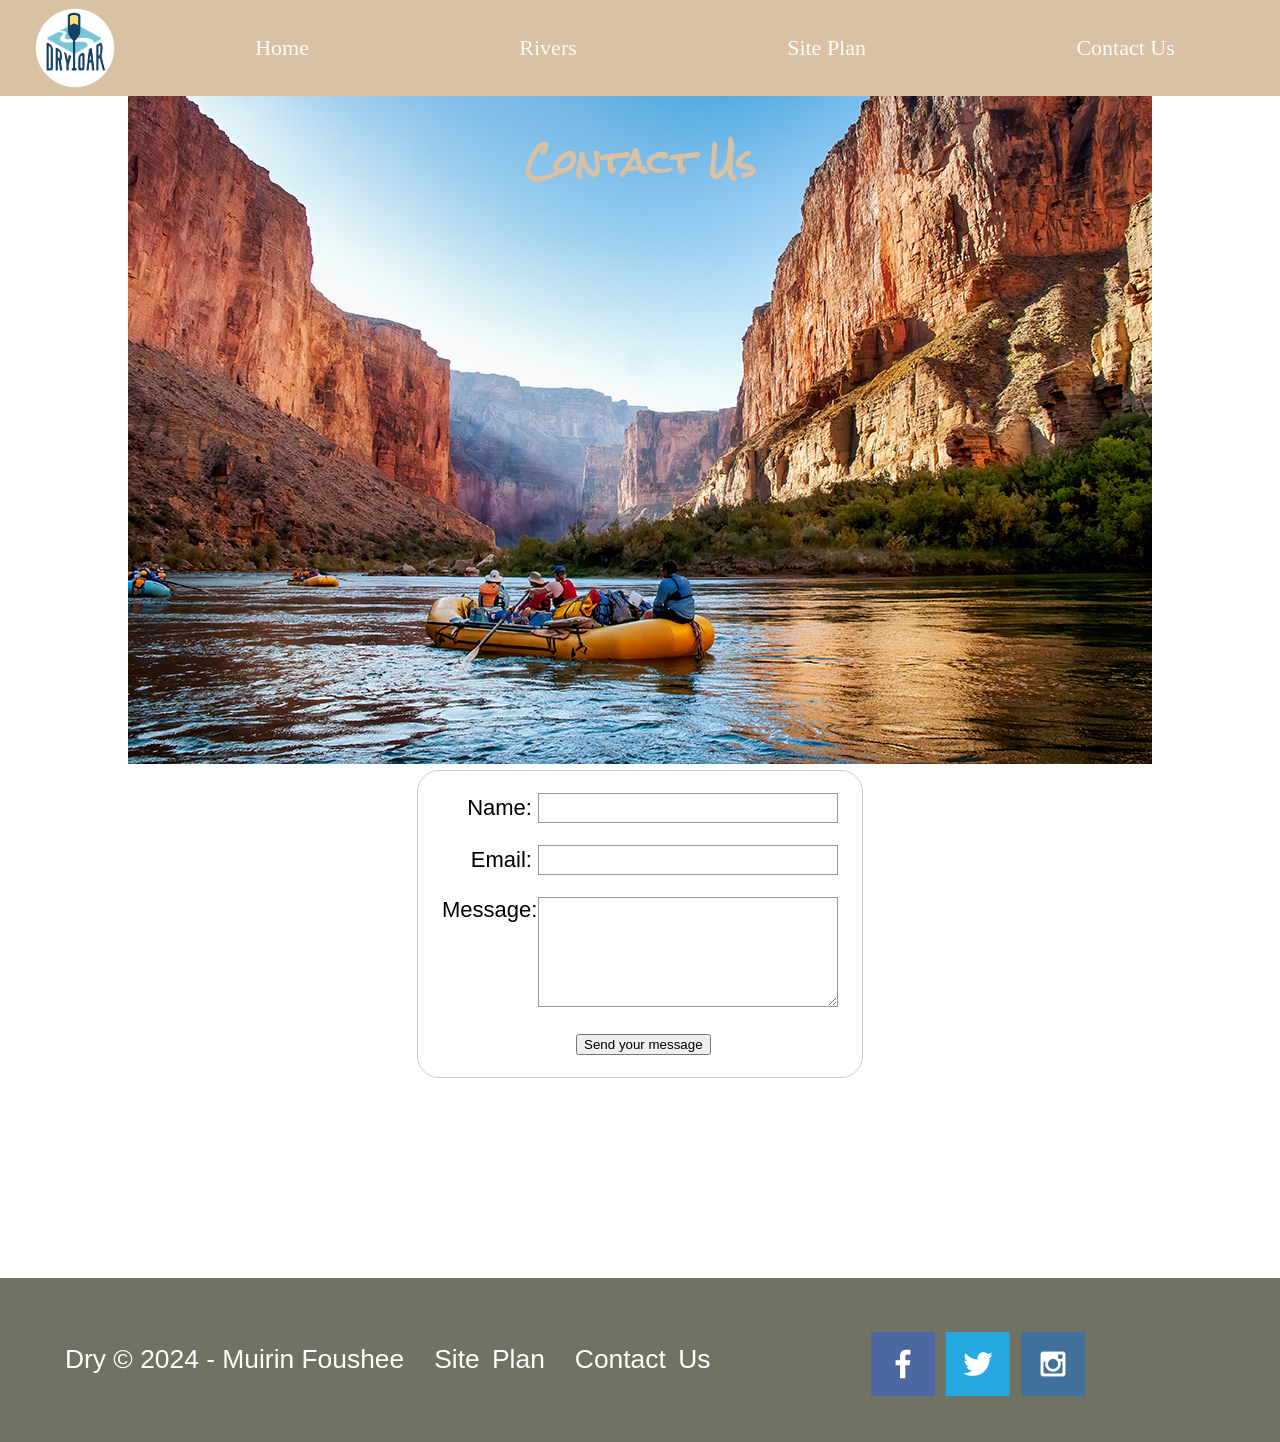
<file: wwr/contactus.html>
<!DOCTYPE html>
<html lang="en">
<head>
    <meta charset="UTF-8">
    <meta name="viewport" content="width=device-width, initial-scale=1.0">
    <title>Rivers</title>
    <link type="text/css" rel="stylesheet" href="styles/rafting.css" />
</head>
<body>
    <div id="content2">
        <header>
            <a id="logo_link" href="index.html">
                <img class="logo" src="images/logo.png" alt="Dry Oar Logo">
            </a>
            <nav>
                <a href="index.html">Home</a>
                <a href="page2.html">Rivers</a>
                <a href="site-plan-rafting.html">Site Plan</a>
                <a href="contactus.html">Contact Us</a>
            </nav>
        </header>
        <div id="hero">
            <div id="hero-box">
                <img id="hero-img" src="images/rafting11_1024.jpg" alt="People enjoying white water rafting">
            </div>
            <section id="hero-msg">
                <h1 class="home-titles">Contact Us</h1>
            </section>
        </div>
        <main>
            <div id="feedback"></div>
                <form action="/my-handling-form-page" method="post">
                    <ul>
                        <li>
                            <label for="name">Name:</label>
                            <input type="text" id="name" name="user_name" />
                        </li>
                        <li>
                            <label for="mail">Email:</label>
                            <input type="email" id="mail" name="user_email" />
                        </li>
                        <li>
                            <label for="msg">Message:</label>
                            <textarea id="msg" name="user_message"></textarea>
                        </li>
                        <li>
                            <button type="submit">Send your message</button>
                        </li>
                    </ul>
                </form>
        </main>     
        <footer>
            <p> Dry &copy; 2024 - Muirin Foushee</p>
            <p><a href="siteplan-rafting.html">Site Plan</a></p>
            <p><a href="contactus.html">Contact Us</a></p>
            <div class="social">
                <a href="https://facebook.com">
                    <img src="images/facebook.png" alt="fb icon">
                </a>
                <a href="https://twitter.com">
                    <img src="images/twitter.png" alt="twitter icon">
                </a>
                <a href="https://instagram.com">
                    <img src="images/instagram.png" alt="instagram icon">
                </a>
            </div>
        </footer>
    </div>
    <script>
        // get the feedback div element so we can do something with it.
        const feedbackElement = document.getElementById('feedback');
        // get the form so we can read what was entered in it.
        const formElement = document.forms[0];
        // add a 'listener' to wait for a submission of our form. When that happens run the code below.
        formElement.addEventListener('submit', function(e) {
            // stop the form from doing the default action.
            e.preventDefault();
            // set the contents of our feedback element to a message letting the user know the form was submitted successfully. Notice that we pull the name that was entered in the form to personalize the message!
            feedbackElement.innerHTML = 'Hello '+ formElement.user_name.value +'! Thank you for your message. We will get back with you as soon as possible!';
            // make the feedback element visible.
            feedbackElement.style.display = "block";
            // add a class to move everything down so our message doesn't cover it.
            document.body.classList.toggle('moveDown');
        });
    </script>                  
</body>
</html>
</file>
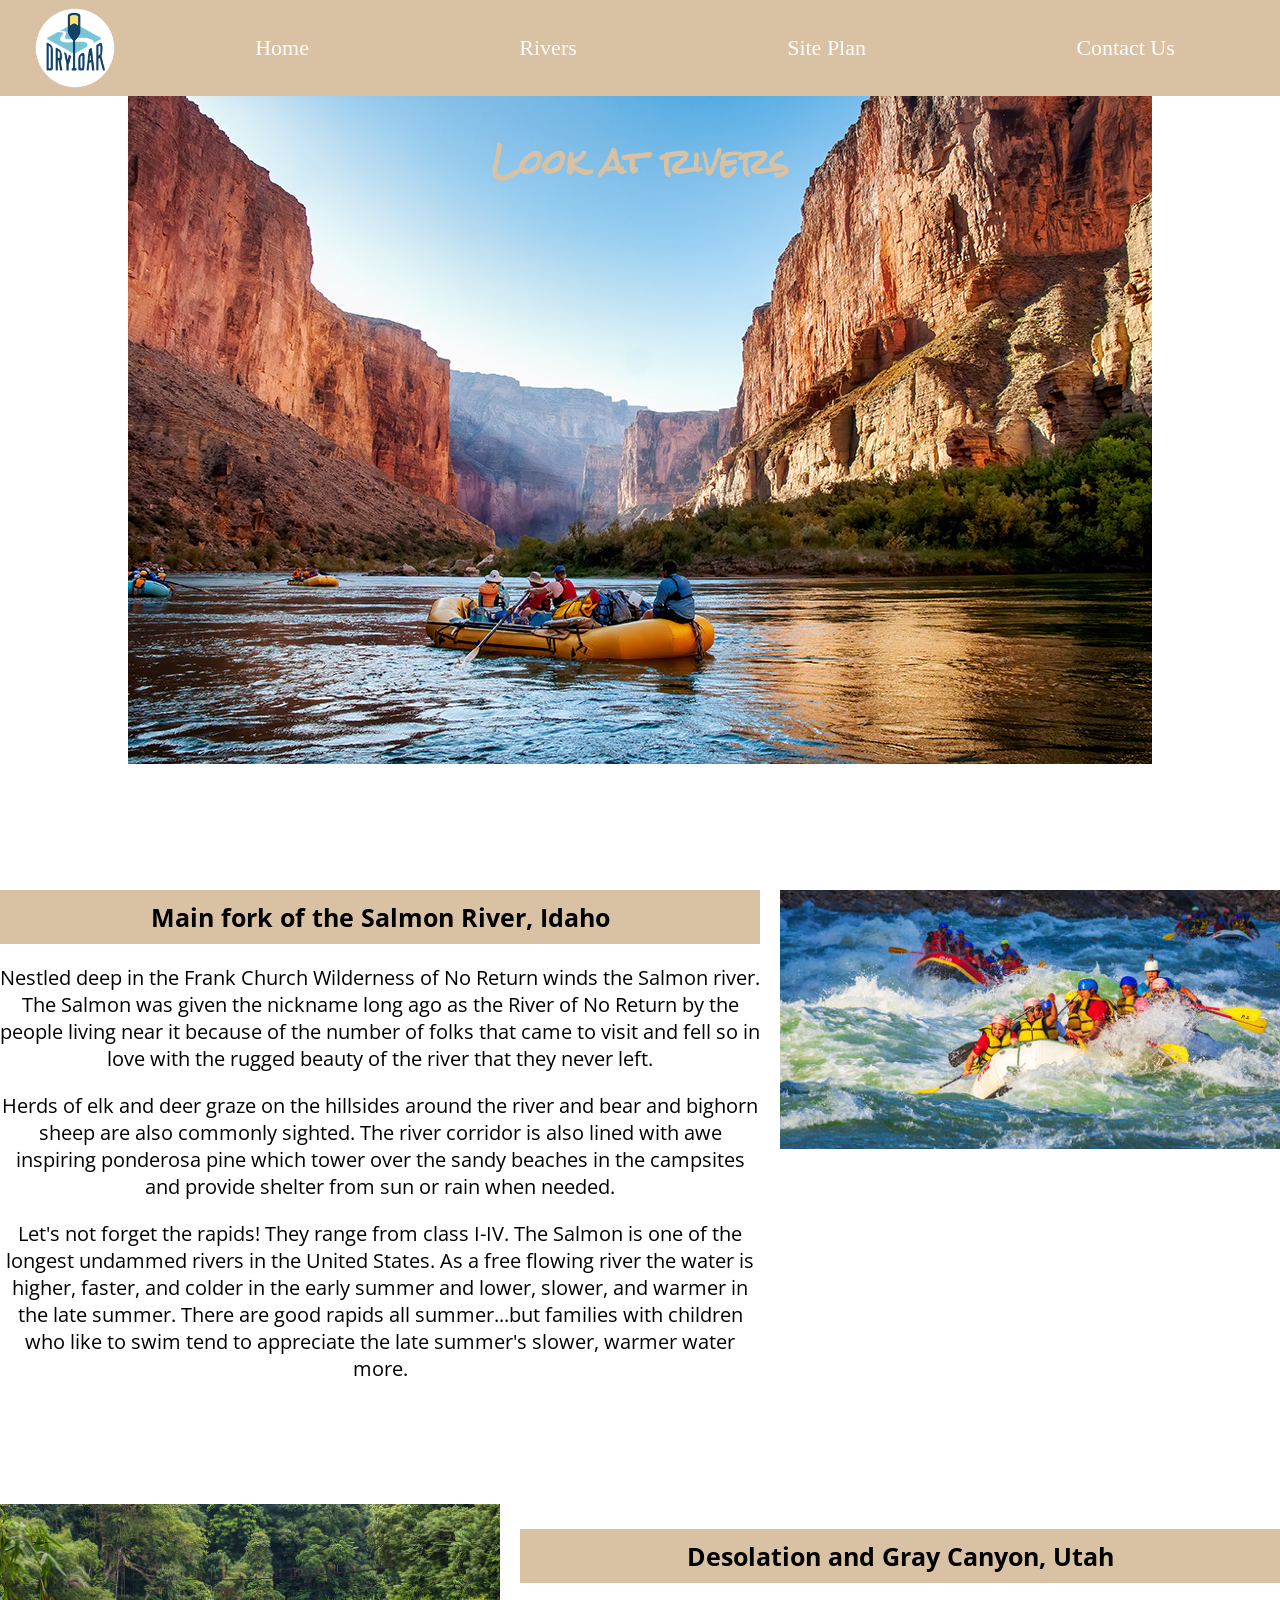
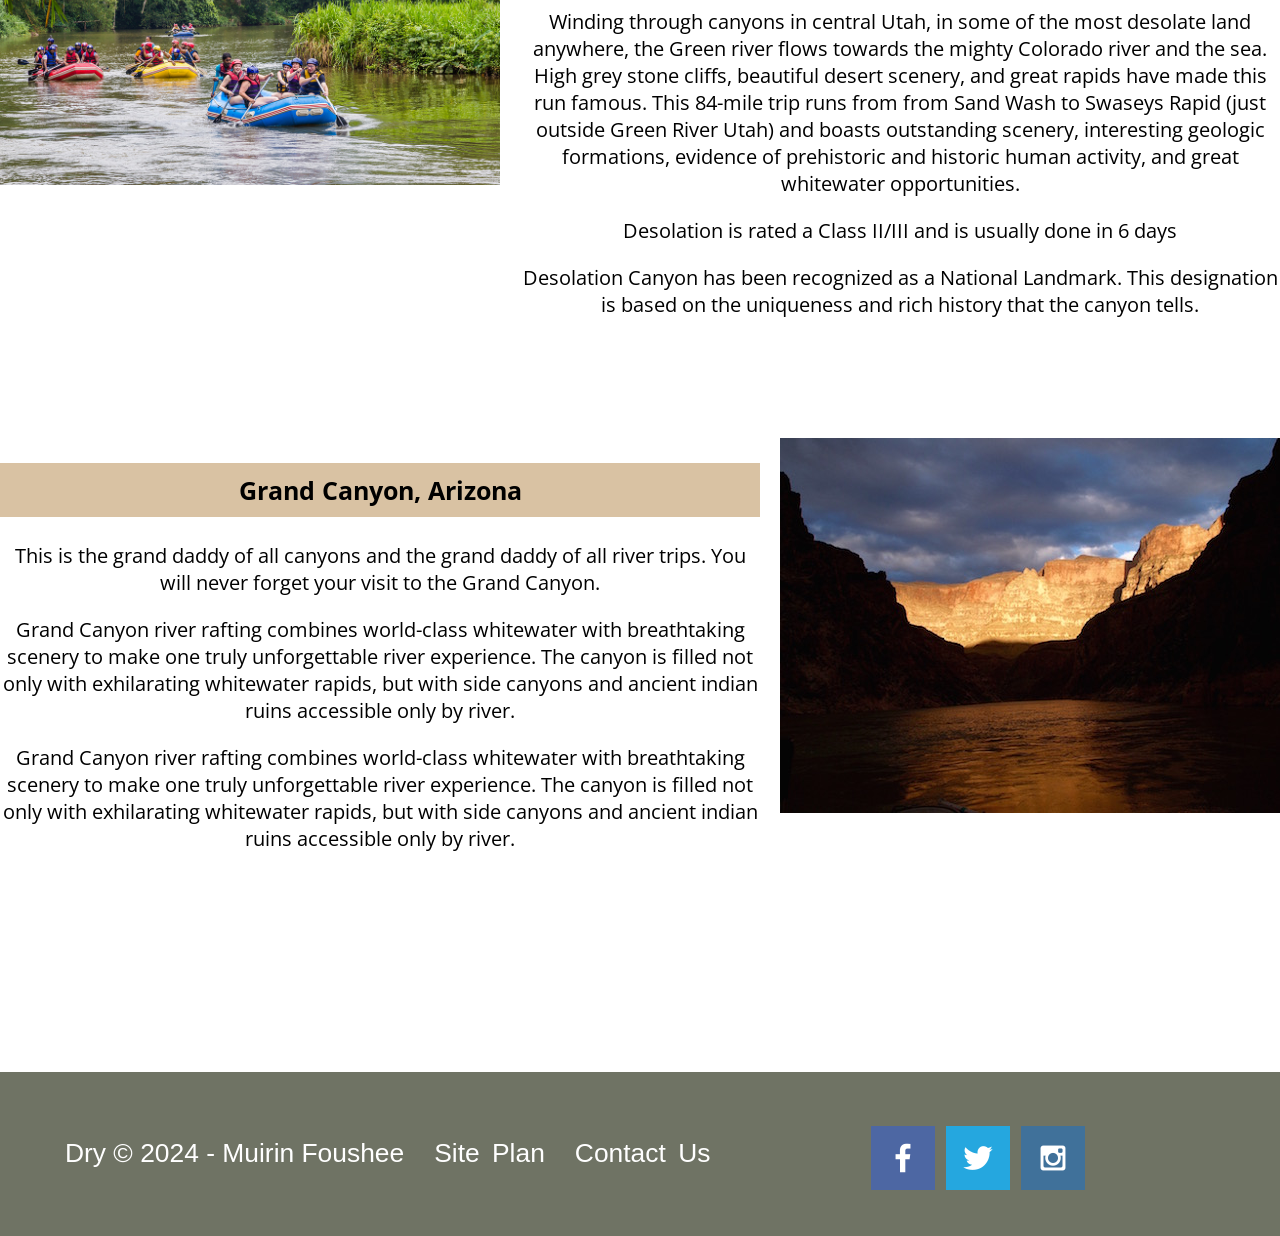
<file: wwr/page2.html>
<!DOCTYPE html>
<html lang="en">
<head>
    <meta charset="UTF-8">
    <meta name="viewport" content="width=, initial-scale=1.0">
    <title>Rivers</title>
    <link type="text/css" rel="stylesheet" href="styles/rafting.css" />
</head>
<body>
    <div id="content2">
        <header>
            <a id="logo_link" href="index.html">
                <img class="logo" src="images/logo.png" alt="Dry Oar Logo">
            </a>
            <nav>
                <a href="index.html">Home</a>
                <a href="page2.html">Rivers</a>
                <a href="site-plan-rafting.html">Site Plan</a>
                <a href="contactus.html">Contact Us</a>
            </nav>
        </header>
    <div id="hero">
        <div id="hero-box">
            <img id="hero-img" src ="images/rafting11_1024.jpg" alt="People enjoying white water rafting">
        </div>
        <section id="hero-msg">
            <h1 class="home-titles">Look at rivers</h1>
        </section>
    </div>
        <main class="main-section">
                <img class="salmon-img" src="images/rsz_rafting12_1024.jpg" alt="People rafting on the river">
                <div class="salmon-text">
                    <h2>Main fork of the Salmon River, Idaho</h4>
                    <p> Nestled deep in the Frank Church Wilderness of No Return winds the Salmon river. The Salmon was given the nickname long ago as the River of No Return by the people living near it because of the number of folks that came to visit and fell so in love with the rugged beauty of the river that they never left.</p>
                    <p> Herds of elk and deer graze on the hillsides around the river and bear and bighorn sheep are also commonly sighted. The river corridor is also lined with awe inspiring ponderosa pine which tower over the sandy beaches in the campsites and provide shelter from sun or rain when needed.</p2>
                    <p>Let's not forget the rapids! They range from class I-IV. The Salmon is one of the longest undammed rivers in the United States. As a free flowing river the water is higher, faster, and colder in the early summer and lower, slower, and warmer in the late summer. There are good rapids all summer...but families with children who like to swim tend to appreciate the late summer's slower, warmer water more. </p3>
                </div>
                <img class="utah-img" src="images/rafting15_600.jpg" alt="People having fun rafting on the river">
                <div class="utah-text">
                    <h3> Desolation and Gray Canyon, Utah</h2>
                    <p2>Winding through canyons in central Utah, in some of the most desolate land anywhere, the Green river flows towards the mighty Colorado river and the sea. High grey stone cliffs, beautiful desert scenery, and great rapids have made this run famous. This 84-mile trip runs from from Sand Wash to Swaseys Rapid (just outside Green River Utah) and boasts outstanding scenery, interesting geologic formations, evidence of prehistoric and historic human activity, and great whitewater opportunities. </p>
                    <p2>Desolation is rated a Class II/III and is usually done in 6 days</p>
                    <p2>Desolation Canyon has been recognized as a National Landmark.  This designation is based on the uniqueness and rich history that the canyon tells. </p>
                </div>
                <img class="arizona-img" src="images/river-evening.jpg" alt="River canyons">
                <div class="arizona-text">
                    <h3>Grand Canyon, Arizona</h3>
                    <p3>This is the grand daddy of all canyons and the grand daddy of all river trips. You will never forget your visit to the Grand Canyon.</p>
                    <p3>Grand Canyon river rafting combines world-class whitewater with breathtaking scenery to make one truly unforgettable river experience. The canyon is filled not only with exhilarating whitewater rapids, but with side canyons and ancient indian ruins accessible only by river.</p>
                    <p3>Grand Canyon river rafting combines world-class whitewater with breathtaking scenery to make one truly unforgettable river experience. The canyon is filled not only with exhilarating whitewater rapids, but with side canyons and ancient indian ruins accessible only by river.</p>
                </div>
            </section>
        </main>     
    <footer>
        <p> Dry &copy; 2024 - Muirin Foushee</p>
        <p><a href="siteplan-rafting.html">Site Plan</a></p>
        <p><a href="contactus.html">Contact Us</a></p>
        <div class="social">
            <a href="https://facebook.com">
                <img src="images/facebook.png" alt="fb icon">
            </a>
            <a href="https://twitter.com">
                <img src="images/twitter.png" alt="twitter icon">
            </a>
            <a href="https://instagram.com">
                <img src="images/instagram.png" alt="instagram icon">
            </a>
        </div>
    </footer>
</div>
</body>
</html>
</file>
<file: styles/styles.css>
body {
margin: 0;
padding: 45px;
background-color: rgb(255, 187, 219)
}
#content {
max-width: 1000px;
margin: 0 auto;
}
header, footer {
background-color: rgb(233, 164, 254);
}
.nav_link {
padding: 20px;
font-size: 1.3em;
}
nav {
display: flex;
justify-content: center;
}
img {
width: 300px;
display: block;
margin: 0 auto;
padding: 10px;
background-color: white;
}
    
a {
color: black;
}
nav a {
text-decoration: none;
text-align: center;
}
nav a:hover {
color: rgb(1, 1, 200);
background-color: white;
}
main, h3{
text-align: center;
padding: 10px;
line-height: 35px;
}
h1 {
padding: 5px;
background-color: white;
max-width: 1000px;
text-align: center;
}
#main_title {
font-size: 4em;
text-align: center;
}
#sub_title {
color: rgb(201, 139, 24);
}
footer {
padding: 20px;
text-align: center;
}
</file>
<file: wwr/styles/rafting.css>
@import url('https://fonts.googleapis.com/css2?family=Open+Sans:ital,wght@0,300..800;1,300..800&family=Protest+Revolution&family=Protest+Riot&family=Rock+Salt&display=swap');

.home-title {
    font-family: 'Rock Salt', 'Open Sans', sans-serif;
    font-size: 2em;
    color: black;
    margin-top: 10px;
}
.msg {
    background-color: #6f7364;
    line-height: 1.5em;
    text-align: center;
    padding: 35px;
    grid-column: 6/10;
    grid-row: 6/7;
    box-shadow: 5px 5px 10px #6f7364;
  }
h1 {
    font-family: 'Rock Salt';
    color:#d9c2a3
}
.msg h2 {
    color: white;
  }
.msg p {
    color: white;
    padding-bottom: 15px;
}
body {
    background-color: white;
    font-family: Arial, sans-serif;
    font-size: 22px;
    margin: 0;
    padding: 0;
    text-align: center
}
header {
    background-color: #d9c2a3;
    font-family: 'sans-serif';
    display: grid;
    grid-template-columns: 150px auto;
}
h2 {
    margin: 0;
}
h4 {
    color: black;
}
nav {
    display: flex;
    justify-content: space-around;
}
nav a {
    text-decoration: none;
    color: #fcfbfb;
    text-align: center;
    padding: 35px;
}
nav a:hover {
    background-color: black;
    color: white;
}
.book, .join {
    background-color: #d9c2a3;
    color: black;
    text-decoration: none;
    font-size: 18px;
    padding: 15px 30px;
    margin-top: 50px;
    border-radius: 5px;
}
.rivers-card, .camping-card, .rapids-card{
    margin: 200px 0;
}
.book:hover, .join {
    background-color: #d9c2a3;
    color: black;
    text-decoration: none;
    font-size: 18px;
    padding: 15px 30px;
    margin-top: 50px;
    border-radius: 5px;
}
.home-grid {
    display: grid;
    grid-template-columns: repeat(10, 1fr);
}
.card-img {
    border: 10px solid #d9c2a3;
    transition: transform .5s;
    box-shadow: 5px 5px 10px #6f7364
}
.card-img:hover {
    opacity: .6;
    transform: scale(1.1);
}
.card-img, .mountains {
    width: 100%;
}
.rivers-card {
    grid-column: 2/4;
    grid-row: 2/3;
}
.camping-card {
    grid-column: 5/7;
    grid-row: 2/3;
}
.rapids-card {
    grid-column: 8/10;
    grid-row: 2/3;
}
#logo_link {
    padding-top: 5px;
    justify-self: center;
    align-self: center;
}
main section img {
    box-sizing: border-box;
    text-align: center;
}
div {
    max-width: 1600px;
    margin: 0 auto;
}
.mountains { 
    width: 100%;
    grid-column: 2/7;
    grid-row: 5/8;
    box-shadow: 5px 5px 10px #6f7364
}
#background {
    grid-column: 1/11;
    grid-row: 4/9;

}
footer { 
    background-color: #6f7364;
    color: white;
    padding: 25px 50px;
    margin-top: 200px;
    display: flex;
    justify-content: space-around;
    align-items: center;
}
footer p {
    font-size: 1.2em;
    padding: 15px;
    align-items: center;
}
footer a {
    color: white;
    text-decoration: none;
    text-align: center;
    word-spacing: 5px;
}
footer a:hover {
    color: black;
}
footer p a:hover {
    text-decoration: underline;
}
footer .social img{
    padding-top: 15px;
}
.logo {
    width: 80px;
}
#hero {
    display: grid;
    grid-template-columns: 1fr 3fr 1fr;
    margin-top: -100px
}
#hero-box {
    grid-column: 1/4;
    grid-row: 1/3;
    z-index: -1;
}
#hero-img .icon {
    width: 80px;
}
#hero-msg {
    grid-column: 2/3;
    grid-row: 1/2;
    margin-top: 100px;
}
#hero-msg h4 {
    color: white;
}
.icon {
    padding-top: 10px;
}
.main-section {
    display: grid;
    grid-template-columns: repeat(5, 1fr);
    grid-template-rows: repeat(3, 1fr);
    justify-items: center;
    gap: 20px;
    padding-top: 120px;
    font-family: 'Open Sans';
}   
.salmon-img {
    width: 100%;
    grid-column: 4/6;
    grid-row: 1;
}
.salmon-text {
    grid-column: 1/4;
    grid-row: 1;
    font-size: 20px;
}
h2 {
    background-color: #d9c2a3;
    padding: 10px;
    font-size: 25px;
}
h3 {
    background-color: #d9c2a3;
    padding: 10px;
    font-size: 25px;
}
.utah-img {
    width: 100%;
    grid-column: 1/3;
    grid-row: 2;
    padding-top: 80px;
}
.utah-text {
    grid-column: 3/6;
    grid-row: 2;
    font-size: 20px;
    padding-top: 80px;
}
.arizona-img {
    width: 100%;
    grid-column: 4/6;
    grid-row: 3;
    padding-top: 80px;
}
.arizona-text {
    grid-column: 1/4;
    grid-row: 3;
    font-size: 20px;
    padding-top: 80px;
}
form {
    /* Center the form on the page */
    margin: 0 auto;
    width: 400px;
    /* Form outline */
    padding: 1em;
    border: 1px solid #ccc;
    border-radius: 1em;
  }
  
ul {
    list-style: none;
    padding: 0;
    margin: 0;
  }
  
form li + li {
    margin-top: 1em;
}
  
label {
    /* Uniform size & alignment */
    display: inline-block;
    width: 90px;
    text-align: right;
  }
  
input,
textarea {
    /* To make sure that all text fields have the same font settings
       By default, textareas have a monospace font */
    font: 1em sans-serif;
  
    /* Uniform text field size */
    width: 300px;
    box-sizing: border-box;
  
    /* Match form field borders */
    border: 1px solid #999;
  }
  
input:focus,
textarea:focus {
    /* Additional highlight for focused elements */
    border-color: #000;
  }
  
textarea {
    /* Align multiline text fields with their labels */
    vertical-align: top;
  
    /* Provide space to type some text */
    height: 5em;
  }
  
.button {
    /* Align buttons with the text fields */
    padding-left: 90px; /* same size as the label elements */
  }
  
button {
    /* This extra margin represent roughly the same space as the space
       between the labels and their text fields */
    margin-left: 0.5em;
}
#feedback {
    background-color: antiquewhite;
    position: absolute;
    top: 0;
    left: 0;
    right: 0;
    padding: .5em;
    /* make this element invisible until we are ready for it */
    display: none;      
}
.moveDown {
    margin-top: 3em;
}
@media screen and (max-width: 900px) {
#hero, .home-grid {
    display: block;
    height: auto;
}
nav, footer {
    flex-direction: column;
}
nav a {
    display: block;
    padding: 15px;
}
#hero {
    margin-top: 0;
}
#hero-msg {
    margin-top: 0;
}
#hero-msg h4 {
    display: none;
}
#hero-msg h1 {
    color: #6f7364;
}
.home-title {
    font-size: 25px;
}
.rivers-card, .camping-card, .rapids-card { 
    margin: 50px auto;
    width: 60%;
}
#background {
    display: none;
}
.mountains, .msg {
    width: 80%;
    display: block;
    margin: 0 auto;
}
footer {
    margin-top: 25px;
}
}
</file>
<file: positionstyles.css>
/* CSS - Name: "positionstyles.css" */
/* Activity 1 styles */
.red1 {
  background-color: red;
  width: 100%;
  height: 100px;
  grid-column: 1/3;
 
}
 .green1 {
  background-color: green;
  width: 200px;
  height: 200px;
}
 
 .yellow1 {
  background-color: yellow;
  width: 200px;
  height: 200px;
}
 .blue1 {
  background-color: blue;
  width: 100%;
  height: 100px;
  grid-column: 1/3;
 
}
 .content1 {
  display: grid;
  grid-template-columns: repeat(2, 1fr);
  justify-items: center;
  gap: 20px
}
 
 
/* Activity 2 styles */ 
.content2 {
display: grid;
grid-template-columns: repeat(5,50px);
}
  
.red2 {
  width: 100px;
  height: 100px;
  background-color: red;
  grid-column: 1/3;
  grid-row: 1/3
  
}
.green2 { 
  width: 100px;
  height: 100px;
  background-color: green; 
  grid-column: 2/4;
  grid-row: 2/4;
}
.yellow2 {
  background-color: gold; 
  width: 100px; 
  height: 100px; 
  grid-column: 3/5;
  grid-row: 3/5 
}
  
.blue2 {
  background-color: blue; 
  width: 100px; 
  height: 100px; 
  grid-column: 4/6;
  grid-row: 4/6;
}
  
/* Activity 3 styles */ 
.content3 {
  display: grid;
  grid-template-columns: 1fr 40px 1fr;
  justify-items: center;
  /* This is the parent of the activity 3 boxes. */
}
.red3 {
  width: 100%; 
  height: 100px; 
  background-color: red;
  grid-column: 1/4; 
} 
.green3 {
  width: 100%; 
  height: 100px; 
  background-color: green;
  grid-column: 1/2;
} 
.yellow3 {
  width: 100%; 
  height: 100px; 
  background-color: gold;
  grid-column: 3/4;
} 
.blue3 {
  width: 100%;
  height: 100px; 
  background-color: blue;
  grid-column: 1/4; 
} 
/* Activity 4 styles */ 
.content4 {
  display: grid;

  /* This is the parent of the activity 4 boxes. */
  height: 400px;
}
.red4 {
  width: 100%; 
  height: 100%; 
  background-color: red;
  grid-column: 1/4; 
  grid-row: 1/7
} 
.green4 {
  width: 100%; 
  height: 100%; 
  background-color: green; 
  grid-column: 4/7;
  grid-row: 1/3
} 
.yellow4 {
  width: 100%; 
  height: 100%; 
  background-color: gold;
  grid-column:4/7;
  grid-row: 3/5
} 
.blue4 {
  width: 100%; 
  height: 100%; 
  background-color: blue; 
  grid-column: 4/7;
  grid-row: 5/7
} 
/* Activity 5 styles */ 
.content5 {
  /* This is the parent of the activity 5 boxes. */
  height: 400px;
}
.red5 { 
  width: 100%; 
  height: 100px; 
  background-color: red; 
} 
.green5 { 
  width: 100px; 
  height: 100px; 
  background-color: green; 
  float: left;
  margin-right: 20px

} 
.yellow5 {
  width: 100%; 
  height: 300px; 
  background-color: gold; 

} 
.blue5 {
  width: 100%; 
  height: 100px; 
  background-color: blue; 
} 
/* Activity 6 styles */ 
.content6 {
  display: grid;
  grid-template-columns: 1fr 1fr;
  /* This is the parent of the activity 6 boxes. */
}
.red6 {
  width: 400px; 
  height: 200px; 
  background-color: red; 
  grid-column: 1/5;
  grid-row: 1/3

} 
.green6 {
  width: 250px; 
  height: 250px; 
  background-color: green;
  grid-column: 1/3;
  grid-row: 5/7;
  z-index: 2;

} 
.yellow6 {
  width: 200px; 
  height: 400px; 
  background-color: gold; 
  grid-column: 5/7;
  grid-row: 3/7;
  z-index: 2;
} 
.blue6 {
  width: 400px; 
  height: 400px; 
  background-color: blue;
  grid-column: 2/6;
  grid-row: 2/6; 
  z-index: 1;

} 


/* Do not make any changes below here */
.activity {
  width: 70%; 
  margin: 20px auto; 
  font-family: Arial, sans-serif; 
  border: 1px solid black; 
  padding: 10px; 
  clear:both; 
  overflow: auto;
} 

.hint {
  border: 1px solid grey;
  background: #e0e0e0;
  padding: .5em;
  position: relative;
  margin: 1em 0;
}
.hint h3 {
  margin: 0;
}
.hint:hover {
  background: #d0d0d0;
}
.hint > div {
  display: none;
}

.hint input[type=checkbox] {
  position: absolute;
  width: 100%;
  height: 100%;
  opacity: 0;
  z-index: 1;
  cursor: pointer;
}

.hint input[type=checkbox]:checked ~ div {
  display: block;
}

.hint i {
  position: absolute;
  transform: translate(-6px, 0);
  margin-top: 16px;
  right: 10px;
  top: -3px;
}
.hint i:before, .hint i:after {
  content: "";
  position: absolute;
  background-color: black;
  width: 3px;
  height: 9px;
}
.hint i:before {
  transform: translate(2px, 0) rotate(45deg);
}
.hint i:after {
  transform: translate(-2px, 0) rotate(-45deg);
}

.hint input[type=checkbox]:checked ~ i:before {
  transform: translate(-2px, 0) rotate(45deg);
}
.hint input[type=checkbox]:checked ~ i:after {
  transform: translate(2px, 0) rotate(-45deg);
}
.hint a {
  position: relative;
  z-index: 1;
}
</file>
<file: flowers/styles/site-plan.css>
/* if you are using any Google fonts change the font names below to your fonts. 
Any spaces in your font name should be replaced with a +. 
Fonts are separated by a | */
@import url('https://fonts.googleapis.com/css?family=IM+Fell+French+Canon+SC|Lato');

:root {
  /* change the values below to your colors from your palette */
  --primary-color: #FFA3AF   ;
  --secondary-color: #3F6C51 ;
  --accent1-color: #F49D6E;
  --accent2-color: #FFEAEC;

  /* change the values below to your chosen font(s) */
  --heading-font: "IM Fell French Canon SC";
  --paragraph-font: Lato, Helvetica, sans-serif;

  /* these colors below should be chosen from among your palette colors above */
  --headline-color-on-white: #F49D6E;  /* headlines on a white background */ 
  --headline-color-on-color: #FFEAEC; /* headlines on a colored background */ 
  --paragraph-color-on-white: #FFA3AF; /* paragraph text on a white background */ 
  --paragraph-color-on-color: white; /* paragraph text on a colored background */ 
  --paragraph-background-color: #FFA3AF ;
  --nav-link-color: #3F6C51;
  --nav-background-color: #F49D6E;
  --nav-hover-link-color: white;
  --nav-hover-background-color: #3F6C51;
}


/*  Look around below...but DON'T CHANGE ANYTHING! */

body {
  max-width: 1200px;
  margin: 0 auto;
  padding: 4em;
  font-size: 18px;
  text-align: center;
}
img {
  display: block;
  margin: 0 auto;
}
.home-img{
  width: 400px;
}
.home-img2 {
  width: 400px;
}
.pg2-img{
  width: 400px;
}
.pg2-img2{
  width: 400px;
}
.pg3-img{
  width: 400px;
}
.pg3-img2{
  width: 600px;
}
h1, h2, h3, h4, h5, h6 {
  font-family: var(--heading-font);
  color: var(--headline-color-on-white);
}
h2 {
  text-align: center;
}
hr {
  height: 3px;
  margin: 35px 0;
  background: var(--accent1-color);
}
header {
  padding: 1em;
  text-align: center;
  color: var(--headline-color-on-color);
  background-color: var(--paragraph-background-color);
}
header > h1, header > h2 {
  color: var(--headline-color-on-color);
}

p {
  font-family: var(--paragraph-font);
  color: var(--paragraph-color-on-white);
  padding: 1em;
}
.colors {
  width: 100%;
  min-width: 350px;
  margin: 30px auto;
  text-align: center;
}
.colors th {
  background-color: #999;
}
.colors td{
  width: 25%;
  height: 3em;
}

.primary {
  background-color: var(--primary-color);
}
.secondary {
  background-color: var(--secondary-color);
}
.accent1 {
  background-color: var(--accent1-color);
}
.accent2{
  background-color: var(--accent2-color);
}

p.colored {
  background-color: var(--paragraph-background-color);
  color: var(--paragraph-color-on-color);
}

nav {
  background-color: var(--nav-background-color);
  line-height: 3em;
  text-align: center;
  font-size: 1.2em;
}
nav  {
  list-style-type: none;
  display: flex;

}
nav a {
  padding:1em;
  min-width: 120px;
  text-decoration: none;
  padding: 10px;

}
nav a:link, nav a:visited {
  color: var(--nav-link-color);
}
nav a:hover {
  color: var(--nav-hover-link-color);
  background-color: var(--nav-hover-background-color);
}

.sitemap {
  display: grid;
  justify-content: center;

  grid-template-columns: repeat(6, 15%);
  grid-template-rows: 3em 1.5em 1.5em 3em;
  grid-template-areas: ". . home home . ."
    ". . . top . ."
    ". left left right right ."
    "page2 page2 . . page3 page3";
}
.sitemap > div {

  text-align: center;

}
.sm-home {
  grid-area: home;
  background-color: #ccc;
  line-height: 3em;
}
.sm-page2 {
  grid-area: page2;
  background-color: #ccc;
  line-height: 3em;
}
.sm-page3 {
  grid-area: page3;
  background-color: #ccc;
  line-height: 3em;
}

.top {
  grid-area: top;
  border-left: 1px solid;
}

.left {
  grid-area: left;
  border-top: 1px solid;
  border-left: 1px solid;
}

.right {
  grid-area: right;
  border-top: 1px solid;
  border-right: 1px solid;
}
</file>
